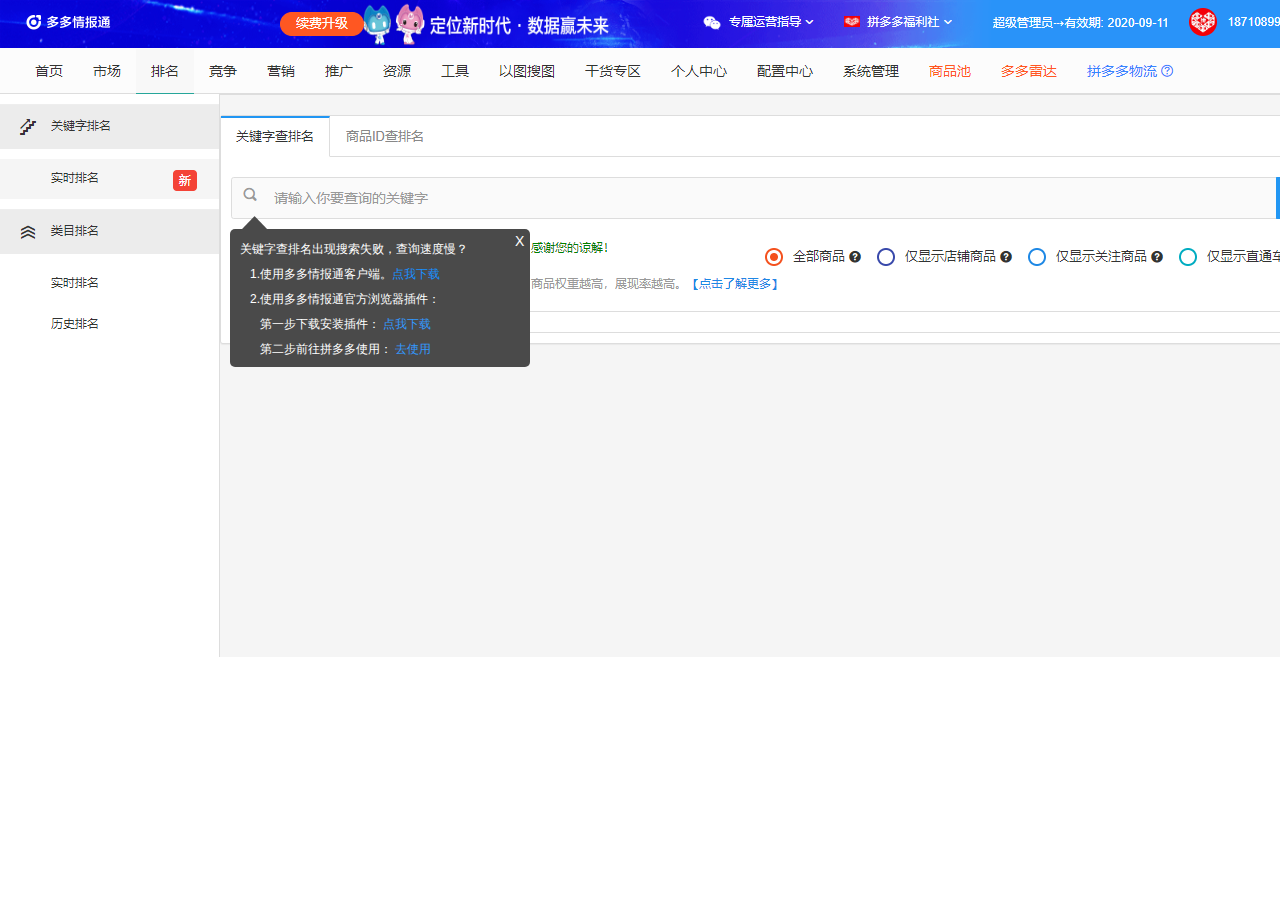
<file: index.html>
﻿<!DOCTYPE html>
<html>
  <head>
    <title>index</title>
    <meta http-equiv="X-UA-Compatible" content="IE=edge"/>
    <meta http-equiv="content-type" content="text/html; charset=utf-8"/>
    <meta name="apple-mobile-web-app-capable" content="yes"/>
    <link href="resources/css/jquery-ui-themes.css" type="text/css" rel="stylesheet"/>
    <link href="resources/css/axure_rp_page.css" type="text/css" rel="stylesheet"/>
    <link href="data/styles.css" type="text/css" rel="stylesheet"/>
    <link href="files/index/styles.css" type="text/css" rel="stylesheet"/>
    <script src="resources/scripts/jquery-1.7.1.min.js"></script>
    <script src="resources/scripts/jquery-ui-1.8.10.custom.min.js"></script>
    <script src="resources/scripts/axure/axQuery.js"></script>
    <script src="resources/scripts/axure/globals.js"></script>
    <script src="resources/scripts/axutils.js"></script>
    <script src="resources/scripts/axure/annotation.js"></script>
    <script src="resources/scripts/axure/axQuery.std.js"></script>
    <script src="resources/scripts/axure/doc.js"></script>
    <script src="data/document.js"></script>
    <script src="resources/scripts/messagecenter.js"></script>
    <script src="resources/scripts/axure/events.js"></script>
    <script src="resources/scripts/axure/recording.js"></script>
    <script src="resources/scripts/axure/action.js"></script>
    <script src="resources/scripts/axure/expr.js"></script>
    <script src="resources/scripts/axure/geometry.js"></script>
    <script src="resources/scripts/axure/flyout.js"></script>
    <script src="resources/scripts/axure/ie.js"></script>
    <script src="resources/scripts/axure/model.js"></script>
    <script src="resources/scripts/axure/repeater.js"></script>
    <script src="resources/scripts/axure/sto.js"></script>
    <script src="resources/scripts/axure/utils.temp.js"></script>
    <script src="resources/scripts/axure/variables.js"></script>
    <script src="resources/scripts/axure/drag.js"></script>
    <script src="resources/scripts/axure/move.js"></script>
    <script src="resources/scripts/axure/visibility.js"></script>
    <script src="resources/scripts/axure/style.js"></script>
    <script src="resources/scripts/axure/adaptive.js"></script>
    <script src="resources/scripts/axure/tree.js"></script>
    <script src="resources/scripts/axure/init.temp.js"></script>
    <script src="files/index/data.js"></script>
    <script src="resources/scripts/axure/legacy.js"></script>
    <script src="resources/scripts/axure/viewer.js"></script>
    <script src="resources/scripts/axure/math.js"></script>
    <script type="text/javascript">
      $axure.utils.getTransparentGifPath = function() { return 'resources/images/transparent.gif'; };
      $axure.utils.getOtherPath = function() { return 'resources/Other.html'; };
      $axure.utils.getReloadPath = function() { return 'resources/reload.html'; };
    </script>
  </head>
  <body>
    <div id="base" class="">

      <!-- Unnamed (图片) -->
      <div id="u0" class="ax_default _图片">
        <img id="u0_img" class="img " src="images/index/u0.png"/>
        <!-- Unnamed () -->
        <div id="u1" class="text" style="display: none; visibility: hidden">
          <p><span></span></p>
        </div>
      </div>

      <!-- Unnamed (矩形) -->
      <div id="u2" class="ax_default box_3">
        <div id="u2_div" class=""></div>
        <!-- Unnamed () -->
        <div id="u3" class="text" style="display: none; visibility: hidden">
          <p><span></span></p>
        </div>
      </div>

      <!-- Unnamed (三角形) -->
      <div id="u4" class="ax_default box_2">
        <img id="u4_img" class="img " src="images/index/u4.png"/>
        <!-- Unnamed () -->
        <div id="u5" class="text" style="display: none; visibility: hidden">
          <p><span></span></p>
        </div>
      </div>

      <!-- Unnamed (矩形) -->
      <div id="u6" class="ax_default label">
        <div id="u6_div" class=""></div>
        <!-- Unnamed () -->
        <div id="u7" class="text" style="visibility: visible;">
          <p><span>关键字查排名出现搜索失败，查询速度慢？</span></p>
        </div>
      </div>

      <!-- Unnamed (矩形) -->
      <div id="u8" class="ax_default label">
        <div id="u8_div" class=""></div>
        <!-- Unnamed () -->
        <div id="u9" class="text" style="visibility: visible;">
          <p><span style="color:#FFFFFF;">1.使用多多情报通客户端。</span><span style="color:#1890FF;">点我下载</span></p>
        </div>
      </div>

      <!-- Unnamed (矩形) -->
      <div id="u10" class="ax_default label">
        <div id="u10_div" class=""></div>
        <!-- Unnamed () -->
        <div id="u11" class="text" style="visibility: visible;">
          <p><span>2.使用多多情报通官方浏览器插件：</span></p>
        </div>
      </div>

      <!-- Unnamed (矩形) -->
      <div id="u12" class="ax_default label">
        <div id="u12_div" class=""></div>
        <!-- Unnamed () -->
        <div id="u13" class="text" style="visibility: visible;">
          <p><span>X</span></p>
        </div>
      </div>

      <!-- Unnamed (热区) -->
      <div id="u14" class="ax_default">
      </div>

      <!-- Unnamed (矩形) -->
      <div id="u15" class="ax_default label">
        <div id="u15_div" class=""></div>
        <!-- Unnamed () -->
        <div id="u16" class="text" style="visibility: visible;">
          <p><span style="color:#FFFFFF;">第一步下载安装插件： </span><span style="color:#3399FF;">点我下载</span></p>
        </div>
      </div>

      <!-- Unnamed (矩形) -->
      <div id="u17" class="ax_default label">
        <div id="u17_div" class=""></div>
        <!-- Unnamed () -->
        <div id="u18" class="text" style="visibility: visible;">
          <p><span style="color:#FFFFFF;">第二步前往拼多多使用： </span><span style="color:#3399FF;">去使用</span></p>
        </div>
      </div>

      <!-- 客户端与插件 (动态面板) -->
      <div id="u19" class="ax_default ax_default_hidden" data-label="客户端与插件" style="display: none; visibility: hidden">
        <div id="u19_state0" class="panel_state" data-label="State1">
          <div id="u19_state0_content" class="panel_state_content">

            <!-- Unnamed (矩形) -->
            <div id="u20" class="ax_default shape">
              <div id="u20_div" class=""></div>
              <!-- Unnamed () -->
              <div id="u21" class="text" style="display: none; visibility: hidden">
                <p><span></span></p>
              </div>
            </div>

            <!-- Unnamed (矩形) -->
            <div id="u22" class="ax_default shape">
              <div id="u22_div" class=""></div>
              <!-- Unnamed () -->
              <div id="u23" class="text" style="display: none; visibility: hidden">
                <p><span></span></p>
              </div>
            </div>

            <!-- Unnamed (组合) -->
            <div id="u24" class="ax_default">

              <!-- Unnamed (矩形) -->
              <div id="u25" class="ax_default shape">
                <div id="u25_div" class=""></div>
                <!-- Unnamed () -->
                <div id="u26" class="text" style="visibility: visible;">
                  <p style="font-size:16px;"><span style="font-family:'Microsoft Tai Le Bold', 'Microsoft Tai Le Regular', 'Microsoft Tai Le';font-weight:700;color:#3399FF;">客户端下载</span><span style="font-family:'Microsoft Tai Le Bold', 'Microsoft Tai Le Regular', 'Microsoft Tai Le';font-weight:700;color:rgba(0, 0, 0, 0.647058823529412);">&nbsp; &nbsp; &nbsp; &nbsp;&nbsp; </span><span style="font-family:'Microsoft Tai Le';font-weight:400;font-size:14px;color:rgba(0, 0, 0, 0.647058823529412);">浏览器插件下载 </span><span style="font-family:'Microsoft Tai Le Bold', 'Microsoft Tai Le Regular', 'Microsoft Tai Le';font-weight:700;font-size:14px;color:rgba(0, 0, 0, 0.647058823529412);"> </span></p>
                </div>
              </div>

              <!-- Unnamed (组合) -->
              <div id="u27" class="ax_default">

                <!-- Unnamed (图片) -->
                <div id="u28" class="ax_default image">
                  <img id="u28_img" class="img " src="images/index/u28.png"/>
                  <!-- Unnamed () -->
                  <div id="u29" class="text" style="display: none; visibility: hidden">
                    <p><span></span></p>
                  </div>
                </div>
              </div>

              <!-- Unnamed (热区) -->
              <div id="u30" class="ax_default">
              </div>
            </div>

            <!-- Unnamed (图片) -->
            <div id="u31" class="ax_default _图片">
              <img id="u31_img" class="img " src="images/index/u31.png"/>
              <!-- Unnamed () -->
              <div id="u32" class="text" style="display: none; visibility: hidden">
                <p><span></span></p>
              </div>
            </div>

            <!-- Unnamed (热区) -->
            <div id="u33" class="ax_default">
            </div>
          </div>
        </div>
        <div id="u19_state1" class="panel_state" data-label="State2" style="display: none; visibility: hidden;">
          <div id="u19_state1_content" class="panel_state_content">

            <!-- Unnamed (矩形) -->
            <div id="u34" class="ax_default shape">
              <div id="u34_div" class=""></div>
              <!-- Unnamed () -->
              <div id="u35" class="text" style="display: none; visibility: hidden">
                <p><span></span></p>
              </div>
            </div>

            <!-- Unnamed (矩形) -->
            <div id="u36" class="ax_default shape">
              <div id="u36_div" class=""></div>
              <!-- Unnamed () -->
              <div id="u37" class="text" style="display: none; visibility: hidden">
                <p><span></span></p>
              </div>
            </div>

            <!-- Unnamed (组合) -->
            <div id="u38" class="ax_default">

              <!-- Unnamed (矩形) -->
              <div id="u39" class="ax_default shape">
                <div id="u39_div" class=""></div>
                <!-- Unnamed () -->
                <div id="u40" class="text" style="visibility: visible;">
                  <p style="font-size:16px;"><span style="font-size:14px;color:rgba(0, 0, 0, 0.647058823529412);">客户端下载&nbsp; &nbsp; &nbsp;&nbsp; </span><span style="color:#3399FF;">浏览器插件下载</span></p>
                </div>
              </div>

              <!-- Unnamed (组合) -->
              <div id="u41" class="ax_default">

                <!-- Unnamed (图片) -->
                <div id="u42" class="ax_default image">
                  <img id="u42_img" class="img " src="images/index/u28.png"/>
                  <!-- Unnamed () -->
                  <div id="u43" class="text" style="display: none; visibility: hidden">
                    <p><span></span></p>
                  </div>
                </div>
              </div>
            </div>

            <!-- Unnamed (热区) -->
            <div id="u44" class="ax_default">
            </div>

            <!-- Unnamed (矩形) -->
            <div id="u45" class="ax_default label">
              <div id="u45_div" class=""></div>
              <!-- Unnamed () -->
              <div id="u46" class="text" style="visibility: visible;">
                <p><span>国内浏览器插件下载</span></p>
              </div>
            </div>

            <!-- Unnamed (矩形) -->
            <div id="u47" class="ax_default label">
              <div id="u47_div" class=""></div>
              <!-- Unnamed () -->
              <div id="u48" class="text" style="visibility: visible;">
                <p><span>谷歌浏览器插件下载</span></p>
              </div>
            </div>

            <!-- Unnamed (矩形) -->
            <div id="u49" class="ax_default label">
              <div id="u49_div" class=""></div>
              <!-- Unnamed () -->
              <div id="u50" class="text" style="visibility: visible;">
                <p><span>浏览器插件安装指南</span></p>
              </div>
            </div>

            <!-- Unnamed (热区) -->
            <div id="u51" class="ax_default">
            </div>

            <!-- Unnamed (矩形) -->
            <div id="u52" class="ax_default label">
              <div id="u52_div" class=""></div>
              <!-- Unnamed () -->
              <div id="u53" class="text" style="visibility: visible;">
                <p><span>浏览器插件使用指南</span></p>
              </div>
            </div>

            <!-- Unnamed (垂直线) -->
            <div id="u54" class="ax_default line">
              <img id="u54_img" class="img " src="images/index/u54.png"/>
              <!-- Unnamed () -->
              <div id="u55" class="text" style="display: none; visibility: hidden">
                <p><span></span></p>
              </div>
            </div>

            <!-- Unnamed (图片) -->
            <div id="u56" class="ax_default _图片">
              <img id="u56_img" class="img " src="images/index/u56.png"/>
              <!-- Unnamed () -->
              <div id="u57" class="text" style="display: none; visibility: hidden">
                <p><span></span></p>
              </div>
            </div>

            <!-- Unnamed (图片) -->
            <div id="u58" class="ax_default _图片">
              <img id="u58_img" class="img " src="images/index/u58.png"/>
              <!-- Unnamed () -->
              <div id="u59" class="text" style="display: none; visibility: hidden">
                <p><span></span></p>
              </div>
            </div>

            <!-- Unnamed (矩形) -->
            <div id="u60" class="ax_default label">
              <div id="u60_div" class=""></div>
              <!-- Unnamed () -->
              <div id="u61" class="text" style="visibility: visible;">
                <p><span>（适用360浏览器、搜狗浏览器、QQ浏览器等）</span></p>
              </div>
            </div>
          </div>
        </div>
      </div>

      <!-- Unnamed (热区) -->
      <div id="u62" class="ax_default">
      </div>

      <!-- Unnamed (热区) -->
      <div id="u63" class="ax_default">
      </div>

      <!-- 下载提示 (组合) -->
      <div id="u64" class="ax_default ax_default_hidden" data-label="下载提示" style="display: none; visibility: hidden">

        <!-- Unnamed (三角形) -->
        <div id="u65" class="ax_default box_2">
          <img id="u65_img" class="img " src="images/index/u65.png"/>
          <!-- Unnamed () -->
          <div id="u66" class="text" style="display: none; visibility: hidden">
            <p><span></span></p>
          </div>
        </div>

        <!-- Unnamed (矩形) -->
        <div id="u67" class="ax_default box_1">
          <div id="u67_div" class=""></div>
          <!-- Unnamed () -->
          <div id="u68" class="text" style="visibility: visible;">
            <p><span>客户端/浏览器插件下载</span></p>
          </div>
        </div>
      </div>

      <!-- Unnamed (图片) -->
      <div id="u69" class="ax_default _图片">
        <img id="u69_img" class="img " src="images/index/u69.png"/>
        <!-- Unnamed () -->
        <div id="u70" class="text" style="display: none; visibility: hidden">
          <p><span></span></p>
        </div>
      </div>

      <!-- Unnamed (热区) -->
      <div id="u71" class="ax_default">
      </div>
    </div>
  </body>
</html>
</file>
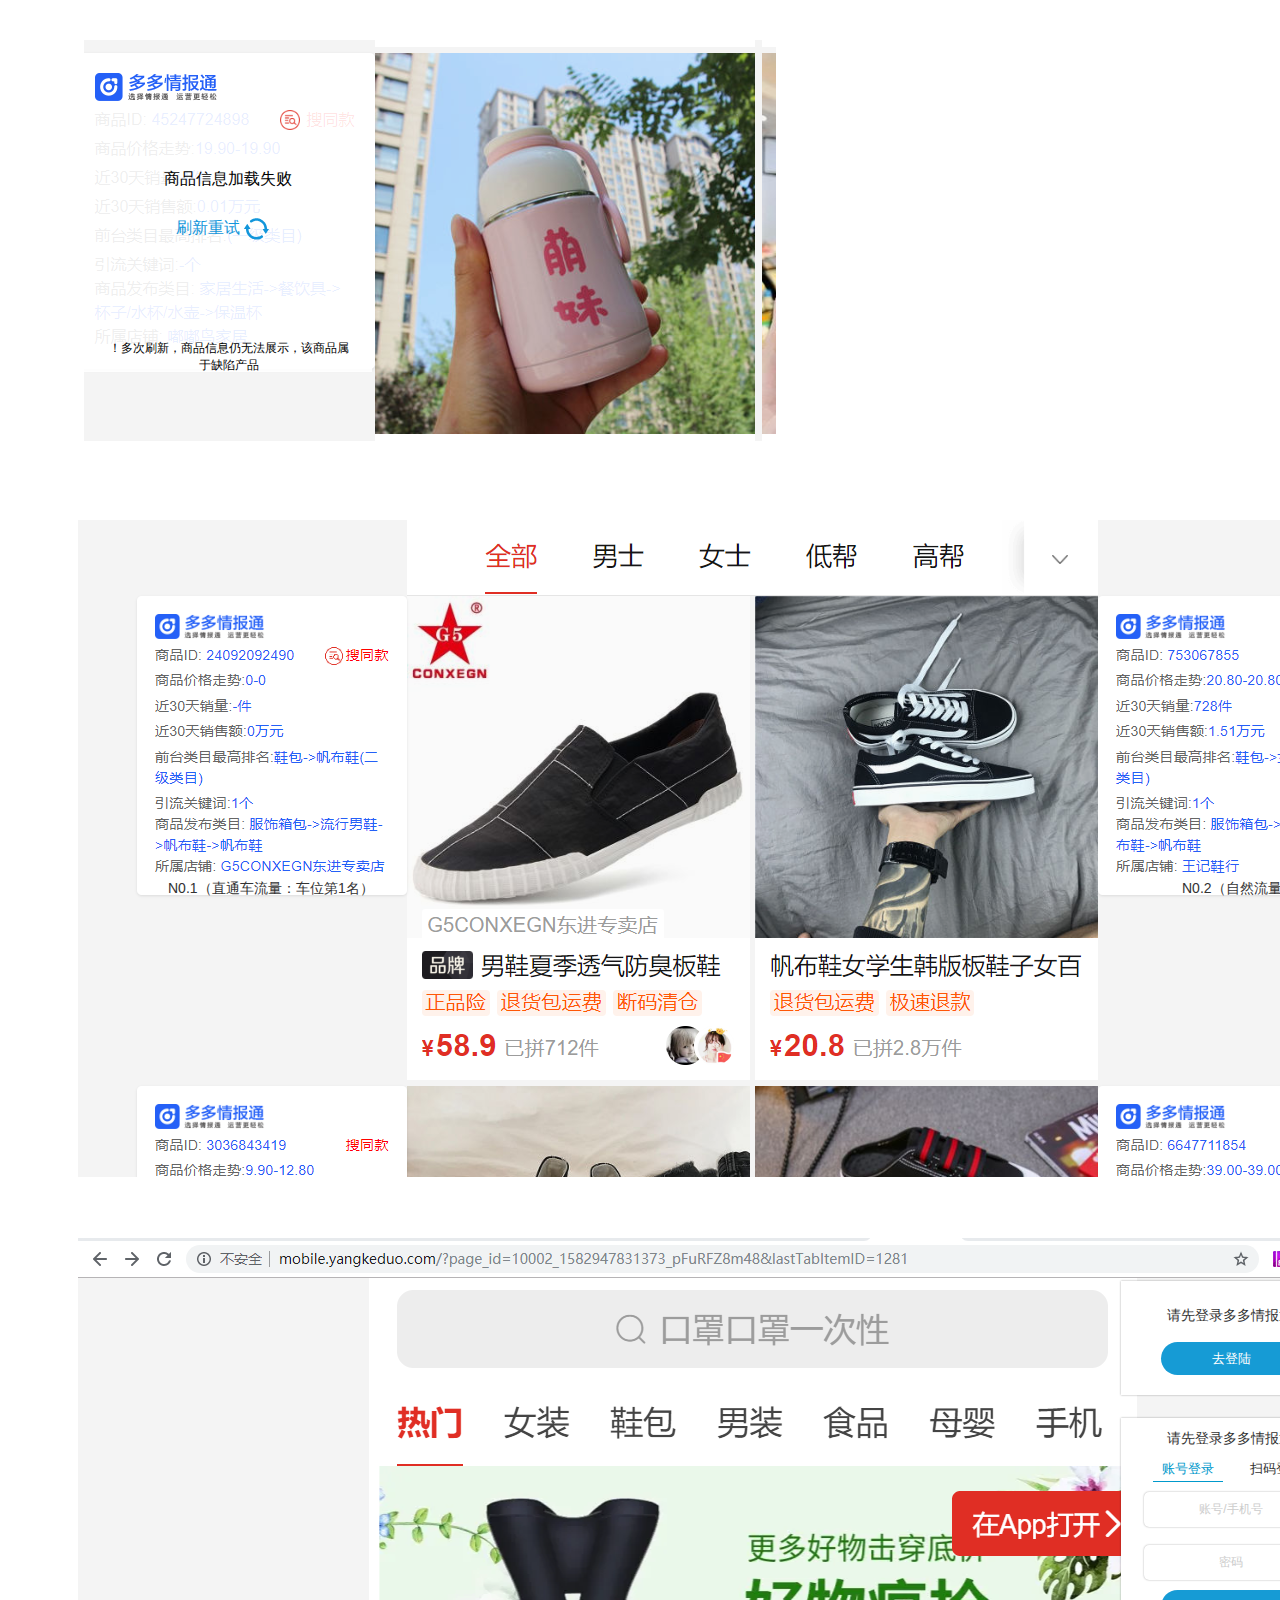
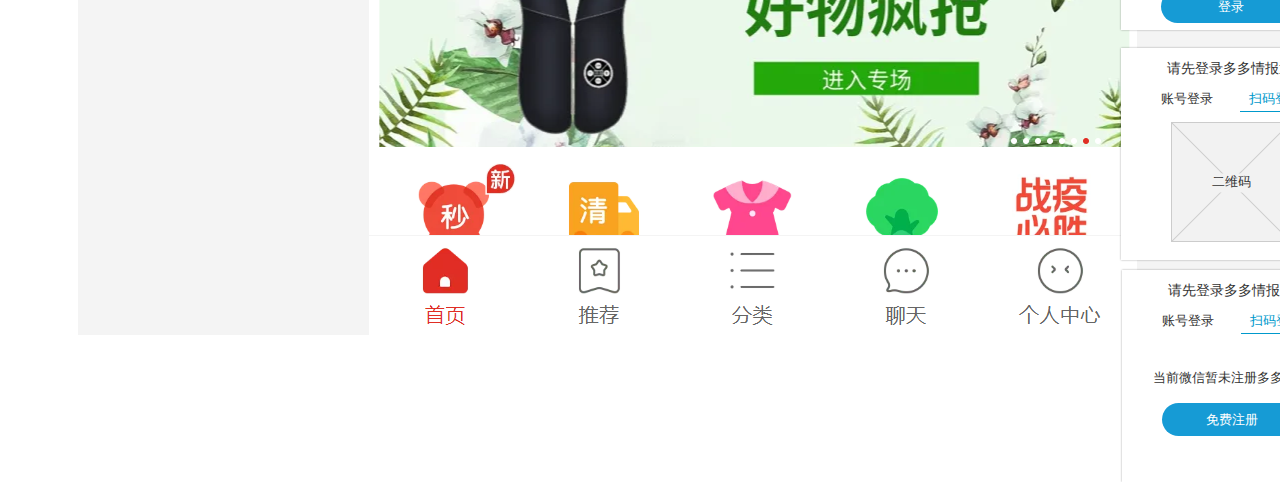
<file: page1.html>
﻿<!DOCTYPE html>
<html>
  <head>
    <title>page1</title>
    <meta http-equiv="X-UA-Compatible" content="IE=edge"/>
    <meta http-equiv="content-type" content="text/html; charset=utf-8"/>
    <meta name="apple-mobile-web-app-capable" content="yes"/>
    <link href="resources/css/jquery-ui-themes.css" type="text/css" rel="stylesheet"/>
    <link href="resources/css/axure_rp_page.css" type="text/css" rel="stylesheet"/>
    <link href="data/styles.css" type="text/css" rel="stylesheet"/>
    <link href="files/page1/styles.css" type="text/css" rel="stylesheet"/>
    <script src="resources/scripts/jquery-1.7.1.min.js"></script>
    <script src="resources/scripts/jquery-ui-1.8.10.custom.min.js"></script>
    <script src="resources/scripts/axure/axQuery.js"></script>
    <script src="resources/scripts/axure/globals.js"></script>
    <script src="resources/scripts/axutils.js"></script>
    <script src="resources/scripts/axure/annotation.js"></script>
    <script src="resources/scripts/axure/axQuery.std.js"></script>
    <script src="resources/scripts/axure/doc.js"></script>
    <script src="data/document.js"></script>
    <script src="resources/scripts/messagecenter.js"></script>
    <script src="resources/scripts/axure/events.js"></script>
    <script src="resources/scripts/axure/recording.js"></script>
    <script src="resources/scripts/axure/action.js"></script>
    <script src="resources/scripts/axure/expr.js"></script>
    <script src="resources/scripts/axure/geometry.js"></script>
    <script src="resources/scripts/axure/flyout.js"></script>
    <script src="resources/scripts/axure/ie.js"></script>
    <script src="resources/scripts/axure/model.js"></script>
    <script src="resources/scripts/axure/repeater.js"></script>
    <script src="resources/scripts/axure/sto.js"></script>
    <script src="resources/scripts/axure/utils.temp.js"></script>
    <script src="resources/scripts/axure/variables.js"></script>
    <script src="resources/scripts/axure/drag.js"></script>
    <script src="resources/scripts/axure/move.js"></script>
    <script src="resources/scripts/axure/visibility.js"></script>
    <script src="resources/scripts/axure/style.js"></script>
    <script src="resources/scripts/axure/adaptive.js"></script>
    <script src="resources/scripts/axure/tree.js"></script>
    <script src="resources/scripts/axure/init.temp.js"></script>
    <script src="files/page1/data.js"></script>
    <script src="resources/scripts/axure/legacy.js"></script>
    <script src="resources/scripts/axure/viewer.js"></script>
    <script src="resources/scripts/axure/math.js"></script>
    <script type="text/javascript">
      $axure.utils.getTransparentGifPath = function() { return 'resources/images/transparent.gif'; };
      $axure.utils.getOtherPath = function() { return 'resources/Other.html'; };
      $axure.utils.getReloadPath = function() { return 'resources/reload.html'; };
    </script>
  </head>
  <body>
    <div id="base" class="">

      <!-- Unnamed (矩形) -->
      <div id="u72" class="ax_default box_2">
        <div id="u72_div" class=""></div>
        <!-- Unnamed () -->
        <div id="u73" class="text" style="display: none; visibility: hidden">
          <p><span></span></p>
        </div>
      </div>

      <!-- Unnamed (矩形) -->
      <div id="u74" class="ax_default label">
        <div id="u74_div" class=""></div>
        <!-- Unnamed () -->
        <div id="u75" class="text" style="visibility: visible;">
          <p><span>商品加载失败</span></p>
        </div>
      </div>

      <!-- Unnamed (图片) -->
      <div id="u76" class="ax_default _图片">
        <img id="u76_img" class="img " src="images/page1/u76.png"/>
        <!-- Unnamed () -->
        <div id="u77" class="text" style="display: none; visibility: hidden">
          <p><span></span></p>
        </div>
      </div>

      <!-- Unnamed (矩形) -->
      <div id="u78" class="ax_default box_2">
        <div id="u78_div" class=""></div>
        <!-- Unnamed () -->
        <div id="u79" class="text" style="display: none; visibility: hidden">
          <p><span></span></p>
        </div>
      </div>

      <!-- Unnamed (矩形) -->
      <div id="u80" class="ax_default label">
        <div id="u80_div" class=""></div>
        <!-- Unnamed () -->
        <div id="u81" class="text" style="visibility: visible;">
          <p><span>商品信息加载失败</span></p>
        </div>
      </div>

      <!-- Unnamed (矩形) -->
      <div id="u82" class="ax_default label">
        <div id="u82_div" class=""></div>
        <!-- Unnamed () -->
        <div id="u83" class="text" style="visibility: visible;">
          <p><span>刷新重试</span></p>
        </div>
      </div>

      <!-- Unnamed (图片) -->
      <div id="u84" class="ax_default _图片">
        <img id="u84_img" class="img " src="images/page1/u84.svg"/>
        <!-- Unnamed () -->
        <div id="u85" class="text" style="display: none; visibility: hidden">
          <p><span></span></p>
        </div>
      </div>

      <!-- Unnamed (图片) -->
      <div id="u86" class="ax_default _图片">
        <img id="u86_img" class="img " src="images/page1/u86.png"/>
        <!-- Unnamed () -->
        <div id="u87" class="text" style="display: none; visibility: hidden">
          <p><span></span></p>
        </div>
      </div>

      <!-- Unnamed (矩形) -->
      <div id="u88" class="ax_default label">
        <div id="u88_div" class=""></div>
        <!-- Unnamed () -->
        <div id="u89" class="text" style="visibility: visible;">
          <p><span>！多次刷新，商品信息仍无法展示，该商品属于缺陷产品</span></p>
        </div>
      </div>

      <!-- Unnamed (图片) -->
      <div id="u90" class="ax_default _图片">
        <img id="u90_img" class="img " src="images/page1/u90.png"/>
        <!-- Unnamed () -->
        <div id="u91" class="text" style="display: none; visibility: hidden">
          <p><span></span></p>
        </div>
      </div>

      <!-- Unnamed (图片) -->
      <div id="u92" class="ax_default _图片">
        <img id="u92_img" class="img " src="images/page1/u92.png"/>
        <!-- Unnamed () -->
        <div id="u93" class="text" style="display: none; visibility: hidden">
          <p><span></span></p>
        </div>
      </div>

      <!-- Unnamed (矩形) -->
      <div id="u94" class="ax_default label">
        <div id="u94_div" class=""></div>
        <!-- Unnamed () -->
        <div id="u95" class="text" style="visibility: visible;">
          <p><span>N0.1</span></p>
        </div>
      </div>

      <!-- Unnamed (矩形) -->
      <div id="u96" class="ax_default label">
        <div id="u96_div" class=""></div>
        <!-- Unnamed () -->
        <div id="u97" class="text" style="visibility: visible;">
          <p><span>（直通车流量：车位第1名）</span></p>
        </div>
      </div>

      <!-- Unnamed (矩形) -->
      <div id="u98" class="ax_default label">
        <div id="u98_div" class=""></div>
        <!-- Unnamed () -->
        <div id="u99" class="text" style="visibility: visible;">
          <p><span>N0.2</span></p>
        </div>
      </div>

      <!-- Unnamed (矩形) -->
      <div id="u100" class="ax_default label">
        <div id="u100_div" class=""></div>
        <!-- Unnamed () -->
        <div id="u101" class="text" style="visibility: visible;">
          <p><span>（自然流量）</span></p>
        </div>
      </div>

      <!-- Unnamed (图片) -->
      <div id="u102" class="ax_default _图片">
        <img id="u102_img" class="img " src="images/page1/u102.png"/>
        <!-- Unnamed () -->
        <div id="u103" class="text" style="display: none; visibility: hidden">
          <p><span></span></p>
        </div>
      </div>

      <!-- Unnamed (矩形) -->
      <div id="u104" class="ax_default box_2">
        <div id="u104_div" class=""></div>
        <!-- Unnamed () -->
        <div id="u105" class="text" style="display: none; visibility: hidden">
          <p><span></span></p>
        </div>
      </div>

      <!-- Unnamed (矩形) -->
      <div id="u106" class="ax_default label">
        <div id="u106_div" class=""></div>
        <!-- Unnamed () -->
        <div id="u107" class="text" style="visibility: visible;">
          <p><span>请先登录多多情报通</span></p>
        </div>
      </div>

      <!-- Unnamed (矩形) -->
      <div id="u108" class="ax_default primary_button">
        <div id="u108_div" class=""></div>
        <!-- Unnamed () -->
        <div id="u109" class="text" style="visibility: visible;">
          <p><span>去登陆</span></p>
        </div>
      </div>

      <!-- Unnamed (矩形) -->
      <div id="u110" class="ax_default box_2">
        <div id="u110_div" class=""></div>
        <!-- Unnamed () -->
        <div id="u111" class="text" style="display: none; visibility: hidden">
          <p><span></span></p>
        </div>
      </div>

      <!-- Unnamed (矩形) -->
      <div id="u112" class="ax_default label">
        <div id="u112_div" class=""></div>
        <!-- Unnamed () -->
        <div id="u113" class="text" style="visibility: visible;">
          <p><span>请先登录多多情报通</span></p>
        </div>
      </div>

      <!-- Unnamed (矩形) -->
      <div id="u114" class="ax_default box_1">
        <div id="u114_div" class=""></div>
        <!-- Unnamed () -->
        <div id="u115" class="text" style="visibility: visible;">
          <p><span>账号登录</span></p>
        </div>
      </div>

      <!-- Unnamed (矩形) -->
      <div id="u116" class="ax_default box_1">
        <div id="u116_div" class=""></div>
        <!-- Unnamed () -->
        <div id="u117" class="text" style="visibility: visible;">
          <p><span>扫码登录</span></p>
        </div>
      </div>

      <!-- Unnamed (矩形) -->
      <div id="u118" class="ax_default box_1">
        <div id="u118_div" class=""></div>
        <!-- Unnamed () -->
        <div id="u119" class="text" style="visibility: visible;">
          <p><span>账号/手机号</span></p>
        </div>
      </div>

      <!-- Unnamed (矩形) -->
      <div id="u120" class="ax_default box_1">
        <div id="u120_div" class=""></div>
        <!-- Unnamed () -->
        <div id="u121" class="text" style="visibility: visible;">
          <p><span>密码</span></p>
        </div>
      </div>

      <!-- Unnamed (矩形) -->
      <div id="u122" class="ax_default primary_button">
        <div id="u122_div" class=""></div>
        <!-- Unnamed () -->
        <div id="u123" class="text" style="visibility: visible;">
          <p><span>登录</span></p>
        </div>
      </div>

      <!-- Unnamed (矩形) -->
      <div id="u124" class="ax_default box_2">
        <div id="u124_div" class=""></div>
        <!-- Unnamed () -->
        <div id="u125" class="text" style="display: none; visibility: hidden">
          <p><span></span></p>
        </div>
      </div>

      <!-- Unnamed (矩形) -->
      <div id="u126" class="ax_default label">
        <div id="u126_div" class=""></div>
        <!-- Unnamed () -->
        <div id="u127" class="text" style="visibility: visible;">
          <p><span>请先登录多多情报通</span></p>
        </div>
      </div>

      <!-- Unnamed (矩形) -->
      <div id="u128" class="ax_default box_1">
        <div id="u128_div" class=""></div>
        <!-- Unnamed () -->
        <div id="u129" class="text" style="visibility: visible;">
          <p><span>账号登录</span></p>
        </div>
      </div>

      <!-- Unnamed (矩形) -->
      <div id="u130" class="ax_default box_1">
        <div id="u130_div" class=""></div>
        <!-- Unnamed () -->
        <div id="u131" class="text" style="visibility: visible;">
          <p><span>扫码登录</span></p>
        </div>
      </div>

      <!-- Unnamed (占位符) -->
      <div id="u132" class="ax_default placeholder">
        <img id="u132_img" class="img " src="images/page1/u132.png"/>
        <!-- Unnamed () -->
        <div id="u133" class="text" style="visibility: visible;">
          <p><span>二维码</span></p>
        </div>
      </div>

      <!-- Unnamed (矩形) -->
      <div id="u134" class="ax_default box_2">
        <div id="u134_div" class=""></div>
        <!-- Unnamed () -->
        <div id="u135" class="text" style="display: none; visibility: hidden">
          <p><span></span></p>
        </div>
      </div>

      <!-- Unnamed (矩形) -->
      <div id="u136" class="ax_default label">
        <div id="u136_div" class=""></div>
        <!-- Unnamed () -->
        <div id="u137" class="text" style="visibility: visible;">
          <p><span>请先登录多多情报通</span></p>
        </div>
      </div>

      <!-- Unnamed (矩形) -->
      <div id="u138" class="ax_default box_1">
        <div id="u138_div" class=""></div>
        <!-- Unnamed () -->
        <div id="u139" class="text" style="visibility: visible;">
          <p><span>账号登录</span></p>
        </div>
      </div>

      <!-- Unnamed (矩形) -->
      <div id="u140" class="ax_default box_1">
        <div id="u140_div" class=""></div>
        <!-- Unnamed () -->
        <div id="u141" class="text" style="visibility: visible;">
          <p><span>扫码登录</span></p>
        </div>
      </div>

      <!-- Unnamed (矩形) -->
      <div id="u142" class="ax_default box_1">
        <div id="u142_div" class=""></div>
        <!-- Unnamed () -->
        <div id="u143" class="text" style="visibility: visible;">
          <p><span>当前微信暂未注册多多情报通</span></p><p><span><br></span></p><p><span><br></span></p>
        </div>
      </div>

      <!-- Unnamed (矩形) -->
      <div id="u144" class="ax_default primary_button">
        <div id="u144_div" class=""></div>
        <!-- Unnamed () -->
        <div id="u145" class="text" style="visibility: visible;">
          <p><span>免费注册</span></p>
        </div>
      </div>
    </div>
  </body>
</html>
</file>
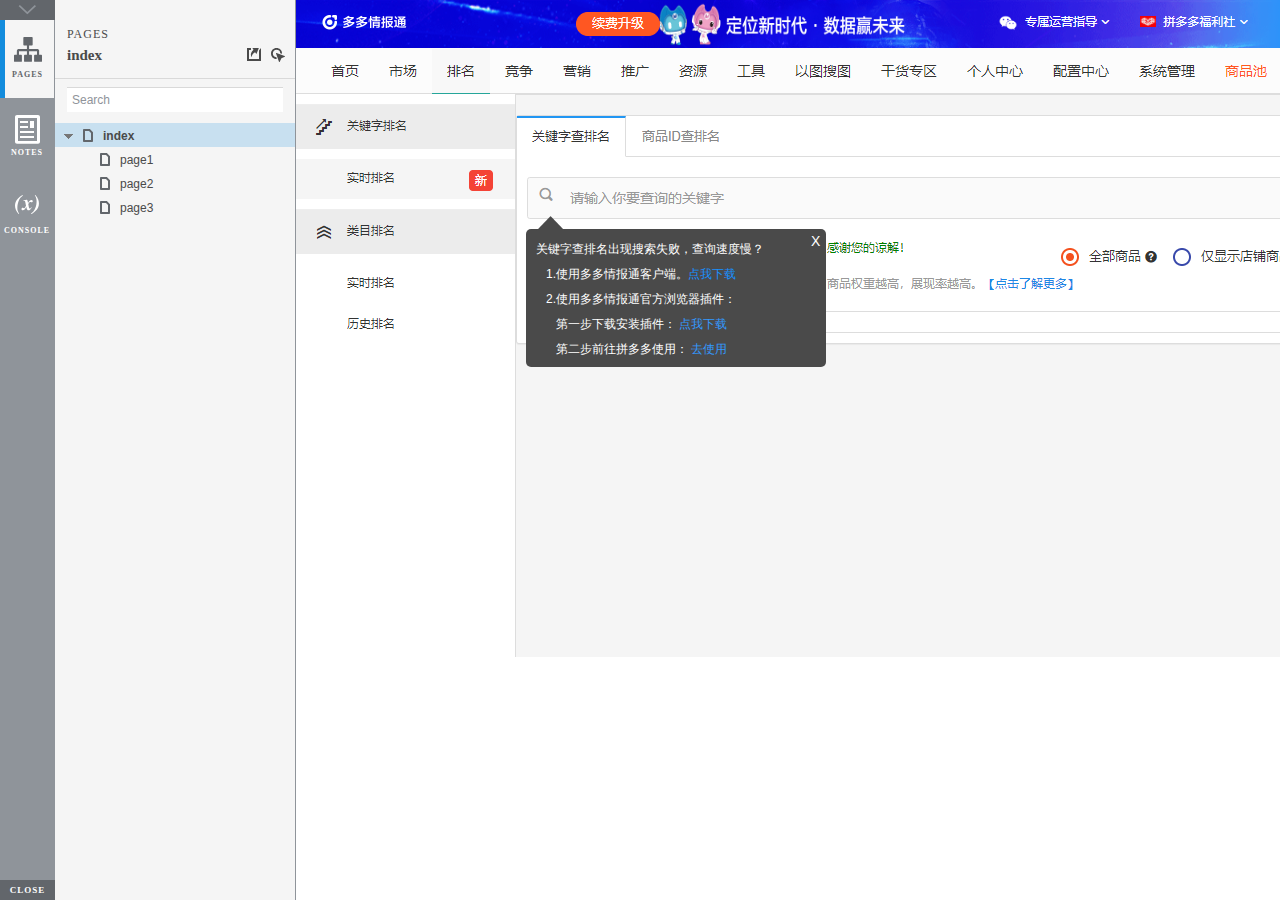
<file: start.html>
﻿<!DOCTYPE html>
<html xmlns="http://www.w3.org/1999/xhtml" xml:lang="en" lang="en">
<head>
    <title>Untitled Document</title>
    <meta http-equiv="X-UA-Compatible" content="IE=edge"/>
    <meta http-equiv="content-type" content="text/html; charset=utf-8" />
    <meta name="viewport" content="width=device-width, initial-scale=1.0" />
    <meta name="apple-mobile-web-app-capable" content="yes" />
    <link type="text/css" href="resources/css/reset.css" rel="Stylesheet" />
    <link type="text/css" href="resources/css/default.css" rel="Stylesheet" />
    <!--<link href='https://fonts.googleapis.com/css?family=Nunito:300' rel='stylesheet' type='text/css'>-->

    <script type="text/javascript">
        if (location.href.toString().indexOf('file://localhost/') == 0) {
            location.href = location.href.toString().replace('file://localhost/', 'file:///');
        }
    </script>

    <script type="text/javascript" src="resources/scripts/jquery-1.7.1.min.js"></script>
    <script type="text/javascript" src="resources/scripts/player/splitter.js"></script>
    <script type="text/javascript" src="resources/scripts/axutils.js"></script>
    <script type="text/javascript" src="resources/scripts/player/axplayer.js"></script>
    <script type="text/javascript" src="resources/scripts/messagecenter.js"></script>
    <script type="text/javascript" src="data/document.js"></script>
    <style type="text/css">

#outerContainer {
	width:1000px;
	height:1500px;
}

.vsplitbar {
    width: 3px;
    /*background: #B9B9B9;*/
    border-right: 1px solid #8f949a;
}

.vsplitbar:hover, .vsplitbar.active {
    background: #8f949a;
}

#rightPanel {
    background-color: White;
}

/*#leftPanel {
    min-width: 120px;
}*/

.splitterMask {
   position:absolute;
   top: 0;
   left: 0;
   width: 100%;
   height: 100%;
   overflow: hidden;
   background-image: url(resources/images/transparent.gif);
   z-index: 20000;
}

    </style>
    <script type="text/javascript" language="JavaScript"><!--
        var SITEMAP_COLLAPSE_VAR_NAME = 'c';
        var PLUGIN_VAR_NAME = 'g';
        var FOOTNOTES_VAR_NAME = 'fn';
        var ADAPTIVE_VIEW_VAR_NAME = 'view';
        var lastLeftPanelWidth = 295;
        var toolBarOnly = true;

        // isolate scope
        (function() {
            setUpController();
            
            var configuration = $axure.document.configuration;
            var _settings = {};
            _settings.projectId = configuration.prototypeId;
            _settings.isAxshare = configuration.isAxshare;
            _settings.loadFeedbackPlugin = configuration.loadFeedbackPlugin;
            var cHash = getHashStringVar(SITEMAP_COLLAPSE_VAR_NAME);
            _settings.startCollapsed = cHash == "1";
            if(cHash == "2") closePlayer();
            var gHash = getHashStringVar(PLUGIN_VAR_NAME);
            if(gHash == "") gHash = 1;
            _settings.startPluginGid = gHash;

            $axure.player.settings = _settings;

            $(window).bind('load', function() {
                if(CHROME_5_LOCAL && !$('body').attr('pluginDetected')) {
                    window.location = 'resources/chrome/chrome.html';
                }
            });

            $(document).ready(function() {
                $axure.page.bind('load.start', mainFrame_onload);
                $axure.messageCenter.addMessageListener(messageCenter_message);

                $(document).on('pluginShown', function (event, data) {
                    setVarInCurrentUrlHash('g', data ? data : '');
                });

                $(document).on('pluginCreated', function(event, data) {
                    if($axure.player.settings.startPluginGid == data) {
                        $axure.player.showPlugin(data);
                    }
                });

                if($axure.player.settings.loadFeedbackPlugin) {
                    if($axure.player.settings.isAxshare) {
                        $axure.utils.loadJS('/Scripts/plugins/feedback/feedback8.js');
                    } else {
                        $axure.utils.loadJS('http://share.axure.com/Scripts/plugins/feedback/feedback8.js');
                    }
                }

                if(navigator.userAgent.indexOf("MSIE") >= 0) $('#outerContainer').width('100%');
                initialize();
                if($axure.player.settings.startCollapsed) $('#outerContainer').splitter({ sizeLeft: 0 });
                else $('#outerContainer').splitter({ sizeLeft: lastLeftPanelWidth });
                $('#leftPanel').width(lastLeftPanelWidth);
                
                $(window).resize(function() { resizeContent(); });

                $('#maximizePanelContainer').hide();

                initializeLogo();

                $(window).resize();
                resizeContent();
                
                $axure.player.collapseToBar();

                if($axure.player.settings.startCollapsed) {
                    collapse();
                    $('#leftPanel').width(0);
                }

                if(MOBILE_DEVICE) {
                    $('#interfaceControlFrameMinimizeContainer').height('45px');
                    $('#interfaceControlFrameMinimizeContainer a').height('45px');
                    $('#interfaceControlFrameHeaderContainer').css('margin-top','45px');
                    $('#interfaceControlFrameCloseContainer a').css('padding','10px 0px');
                    $('#maximizePanelContainer').height('45px');//.css('top','inherit').css('bottom','0px');

                    $('body').removeClass('hashover');

                    if(IOS) {
                        $('#rightPanel').css('overflow', 'auto').css('-webkit-overflow-scrolling', 'touch').css('-ms-overflow-x', 'hidden');

                        window.addEventListener("orientationchange", function() {
                            var viewport = document.querySelector("meta[name=viewport]");
                            //so iOS doesn't zoom when switching back to portrait
                            viewport.setAttribute('content', 'width=device-width, initial-scale=1.0, maximum-scale=1.0');
                            viewport.setAttribute('content', 'width=device-width, initial-scale=1.0');
                            resizeContent();
                        }, false);

                        $axure.page.bind('load.start', function() {
                            resizeContent();
                        });
                    }
                }

            });

            function initialize() {
                var legacyQString = getQueryString("Page");
                if (legacyQString.length > 0) {
                    location.href = location.href.substring(0, location.href.indexOf("?")) + "#p=" + legacyQString;
                    return;
                }

                var mainFrame = document.getElementById("mainFrame");
                mainFrame.contentWindow.location.href = getInitialUrl();
            }

            function initializeLogo() {
                if($axure.document.configuration.logoImagePath) {
                    var image = new Image();
                    image.onload = function() {
                        $('#logoImage').css('max-width', this.width + 'px');
                        $axure.player.resizeContent();
                    };
                    image.src = $axure.document.configuration.logoImagePath;
                
                    $('#interfaceControlFrameLogoImageContainer').html('<img id="logoImage" src="" />');
                    $('#logoImage').attr('src', $axure.document.configuration.logoImagePath).load(function() { resizeContent(); });
                } else $('#interfaceControlFrameLogoImageContainer').hide();

                if ($axure.document.configuration.logoImageCaption) {
                    $('#interfaceControlFrameLogoCaptionContainer').html($axure.document.configuration.logoImageCaption);
                } else $('#interfaceControlFrameLogoCaptionContainer').hide();

                if(!$('#interfaceControlFrameLogoImageContainer').is(':visible') && !$('#interfaceControlFrameLogoCaptionContainer').is(':visible')) {
                    $('#interfaceControlFrameLogoContainer').hide();
                }
            }

            var resizeContent = $axure.player.resizeContent = function() {
                var newHeight = $(window).height();
                var newWidth = $(window).width();

                var controlContainerHeight = newHeight;// - 30;
                if($('#interfaceControlFrameLogoContainer').is(':visible')) controlContainerHeight -= $('#interfaceControlFrameLogoContainer').outerHeight();// + 16;

                $('#outerContainer').height(newHeight).width(newWidth);
                $('.vsplitbar').height(newHeight);
                $('#leftPanel').height(newHeight);
                $('#interfaceControlFrame').height(newHeight);
                $('#interfaceControlFrameContainer').height(newHeight);
                $('#interfaceControlFrameHostContainer').height(controlContainerHeight);

                $('#rightPanel').height(newHeight);
                $('#mainFrame').height(newHeight);

                if($('#leftPanel').is(':visible')) $('#rightPanel').width($(window).width() - $('#leftPanel').width() - 1);// $('.vsplitbar').width());
                else $('#rightPanel').width($(window).width());

                $(document).trigger('ContainerHeightChange',[controlContainerHeight]);

                if(MOBILE_DEVICE) {
                    if(!(getHashStringVar(ADAPTIVE_VIEW_VAR_NAME).length > 0)) $axure.messageCenter.postMessage('setAdaptiveViewForSize', {'width':newWidth, 'height':$('#rightPanel').height()});
                }
            }

            var collapseToBar = $axure.player.collapseToBar = function() {
                lastLeftPanelWidth = $('#leftPanel').width();
                $('#leftPanel').width('55px');
                $('.vsplitbar').hide();
                $('#rightPanel').width($(window).width() - $('#leftPanel').width());
                $(window).resize();
                $('#outerContainer').trigger('resize');
                toolBarOnly = true;
            }

            var expandFromBar = $axure.player.expandFromBar = function() {
                if($('.vsplitbar').is(':visible')) return;

                $('#leftPanel').width(lastLeftPanelWidth);
                $('.vsplitbar').show();
                $('#rightPanel').width($(window).width() - $('#leftPanel').width() - 1);// $('.vsplitbar').width());
                $(window).resize();
                $('#outerContainer').trigger('resize');
                toolBarOnly = false;
            }

        })();

        function messageCenter_message(message, data) {
            if(message == 'expandFrame') expand();
            else if(message == 'getCollapseFrameOnLoad' && $axure.player.settings.startCollapsed && !MOBILE_DEVICE) $axure.messageCenter.postMessage('collapseFrameOnLoad');
        }

        
        function getInitialUrl() {
            var pageName = getHashStringVar("p");
            if(pageName.length > 0) return pageName + ".html";
            else {
                var url = getFirstPageUrl($axure.document.sitemap.rootNodes);
                return (url ? url : "about:blank");
            }
        }

        function getFirstPageUrl(nodes) {
            for (var i = 0; i < nodes.length; i++) {
                var node = nodes[i];
                if (node.url) return node.url;
                else {
                    var hasChildren = (node.children && node.children.length > 0);
                    if (hasChildren) {
                        var url = getFirstPageUrl(node.children);
                        if (url) return url;
                    }
                }
            }
            return null;
        }

        function closePlayer() {
            if($axure.page.location) window.location.href = $axure.page.location;
            else {
                var pageFile = getInitialUrl();
                var currentLocation = window.location.toString();
                window.location.href = currentLocation.substr(0, currentLocation.lastIndexOf("/") + 1) + pageFile;
            }
        }

        function replaceHash(newHash) {
            var currentLocWithoutHash = window.location.toString().split('#')[0];

            //We use replace so that every hash change doesn't get appended to the history stack.
            //We use replaceState in browsers that support it, else replace the location
            if(typeof window.history.replaceState != 'undefined') {
                try {
                    //Chrome 45 (Version 45.0.2454.85 m) started throwing an error here when generated locally (this only happens with sitemap open) which broke all interactions.
                    //try catch breaks the url adjusting nicely when the sitemap is open, but all interactions and forward and back buttons work.
                    //Uncaught SecurityError: Failed to execute 'replaceState' on 'History': A history state object with URL 'file:///C:/Users/Ian/Documents/Axure/HTML/Untitled/start.html#p=home' cannot be created in a document with origin 'null'.
                    window.history.replaceState(null, null, currentLocWithoutHash + newHash);
                } catch(ex) {}
            } else {
                window.location.replace(currentLocWithoutHash + newHash);
            }
        }

        function collapse() {
            setVarInCurrentUrlHash('c', 1);
            if(!toolBarOnly) lastLeftPanelWidth = $('#leftPanel').width();

            $('#maximizePanelContainer').show();
            $('#leftPanel').hide();
            $('.vsplitbar').hide();
            $('#rightPanel').width($(window).width());
            $(window).resize();
            $('#outerContainer').trigger('resize');

            $(document).trigger('sidebarCollapse');

            if(MOBILE_DEVICE) {
                $('#maximizePanelContainer').animate({
                    top:$('#rightPanel').height() - $('#maximizePanelContainer').height()
                }, 300, 'swing', function() {
                    $('#maximizePanelContainer').css('top', 'inherit').css('bottom', '0px');
                });
            }
        }

        function expand() {
            if(MOBILE_DEVICE) {
                $('#maximizePanelContainer').css('top', '0px').css('bottom', 'inherit');
            }

            deleteVarFromCurrentUrlHash('c');
            $('#maximizePanelContainer').hide();
            $('#leftPanel').width(lastLeftPanelWidth);
            $('#leftPanel').show();
            if(!toolBarOnly) {
                $('.vsplitbar').show();
                $('#rightPanel').width($(window).width() - $('#leftPanel').width() - 1);
            } else {
                $axure.player.collapseToBar();
            }
            $(window).resize();
            $('#outerContainer').trigger('resize');

            $(document).trigger('sidebarExpanded');
        }


        function mainFrame_onload() {
            if($axure.page.pageName) document.title = $axure.page.pageName;
        }

        function getQueryString(query) {
            var qstring = self.location.href.split("?");
            if(qstring.length < 2) return "";
            return GetParameter(qstring, query);
        }
        
        function GetParameter(qstring, query) {
            var prms = qstring[1].split("&");
            var frmelements = new Array();
            var currprmeter, querystr = "";

            for(var i = 0; i < prms.length; i++) {
                currprmeter = prms[i].split("=");
                frmelements[i] = new Array();
                frmelements[i][0] = currprmeter[0];
                frmelements[i][1] = currprmeter[1];
            }

            for(j = 0; j < frmelements.length; j++) {
                if(frmelements[j][0].toLowerCase() == query.toLowerCase()) {
                    querystr = frmelements[j][1];
                    break;
                }
            }
            return querystr;
        }
        
        function getHashStringVar(query) {
            var qstring = self.location.href.split("#");
            if(qstring.length < 2) return "";
            return GetParameter(qstring, query);
        }

        function setHashStringVar(currentHash, varName, varVal) {
            var varWithEqual = varName + '=';
            var poundVarWithEqual = varVal === '' ? '' :  '#' + varName + '=' + varVal;
            var ampVarWithEqual = varVal === '' ? '' :  '&' + varName + '=' + varVal;
            var hashToSet = '';

            var pageIndex = currentHash.indexOf('#' + varWithEqual);
            if(pageIndex == -1) pageIndex = currentHash.indexOf('&' + varWithEqual);
            if(pageIndex != -1) {
                var newHash = currentHash.substring(0, pageIndex);

                newHash = newHash == '' ? poundVarWithEqual : newHash + ampVarWithEqual;

                var ampIndex = currentHash.indexOf('&', pageIndex + 1);
                if(ampIndex != -1) {
                    newHash = newHash == '' ? '#' + currentHash.substring(ampIndex + 1) : newHash + currentHash.substring(ampIndex);
                }
                hashToSet = newHash;
            } else if(currentHash.indexOf('#') != -1) {
                hashToSet = currentHash + ampVarWithEqual;
            } else {
                hashToSet = poundVarWithEqual;
            }

            if(hashToSet != '' || varVal == '') {
                return hashToSet;
            }

            return null;
        }

        function setVarInCurrentUrlHash(varName, varVal) {
            var newHash = setHashStringVar(window.location.hash, varName, varVal);

            if(newHash != null) {
                replaceHash(newHash);
            }
        }

        function deleteHashStringVar(currentHash, varName) {
            var varWithEqual = varName + '=';

            var pageIndex = currentHash.indexOf('#' + varWithEqual);
            if(pageIndex == -1) pageIndex = currentHash.indexOf('&' + varWithEqual);
            if(pageIndex != -1) {
                var newHash = currentHash.substring(0, pageIndex);

                var ampIndex = currentHash.indexOf('&', pageIndex + 1);

                //IF begin of string....if none blank, ELSE # instead of & and rest
                //IF in string....prefix + if none blank, ELSE &-rest
                if(newHash == '') { //beginning of string
                    newHash = ampIndex != -1 ? '#' + currentHash.substring(ampIndex + 1) : '';
                } else { //somewhere in the middle
                    newHash = newHash + (ampIndex != -1 ? currentHash.substring(ampIndex) : '');
                }

                return newHash;
            }

            return null;
        }

        function deleteVarFromCurrentUrlHash(varName) {
            var newHash = deleteHashStringVar(window.location.hash, varName);

            if(newHash != null) {
                replaceHash(newHash);
            }
        }
    --></script>

    <link type="text/css" rel="Stylesheet" href="plugins/sitemap/styles/sitemap.css" />
    <script type="text/javascript" src="plugins/sitemap/sitemap.js"></script>
    <link type="text/css" rel="Stylesheet" href="plugins/page_notes/styles/page_notes.css" />
    <script type="text/javascript" src="plugins/page_notes/page_notes.js"></script>
    <!--<link type="text/css" rel="Stylesheet" href="plugins/recordplay/styles/recordplay.css" />
    <script type="text/javascript" src="plugins/recordplay/recordplay.js"></script>-->
    <link type="text/css" rel="Stylesheet" href="plugins/debug/styles/debug.css" />
    <script type="text/javascript" src="plugins/debug/debug.js"></script>

</head>
<body scroll="no" class="hashover">
    <div id="outerContainer">

        <div id="leftPanel">
            <div id="interfaceControlFrame">
                <div id="interfaceControlFrameMinimizeContainer">
                    <a title="Collapse" id="interfaceControlFrameMinimizeButton" onclick="collapse();">&nbsp;</a>
                </div>
                <div id="interfaceControlFrameHeaderContainer">
                    <ul id="interfaceControlFrameHeader"></ul>
                </div>
                <div id="interfaceControlFrameContainer">
                    <div id="interfaceControlFrameLogoContainer">
                        <div id="interfaceControlFrameLogoImageContainer"></div>
                        <div id="interfaceControlFrameLogoCaptionContainer"></div>
                    </div>
                    <div id="interfaceControlFrameHostContainer">
                    </div>
                </div>
                <div id="interfaceControlFrameCloseContainer">
                    <a title="Close" id="interfaceControlFrameCloseButton" onclick="closePlayer();">CLOSE</a>
                </div>
            </div>
        </div>
        <div id="rightPanel">
            <iframe id="mainFrame" name="mainFrame" width="100%" height="100%" src="" frameborder="0" style="display: block;" webkitallowfullscreen mozallowfullscreen allowfullscreen></iframe>
        </div>

    </div>

    <div id="maximizePanelContainer">
        <iframe id="expandFrame" src="resources/expand.html" width="100%" height="100%" scrolling="no" allowtransparency="true" frameborder="0"></iframe>
    </div>

</body>
</html>
</file>
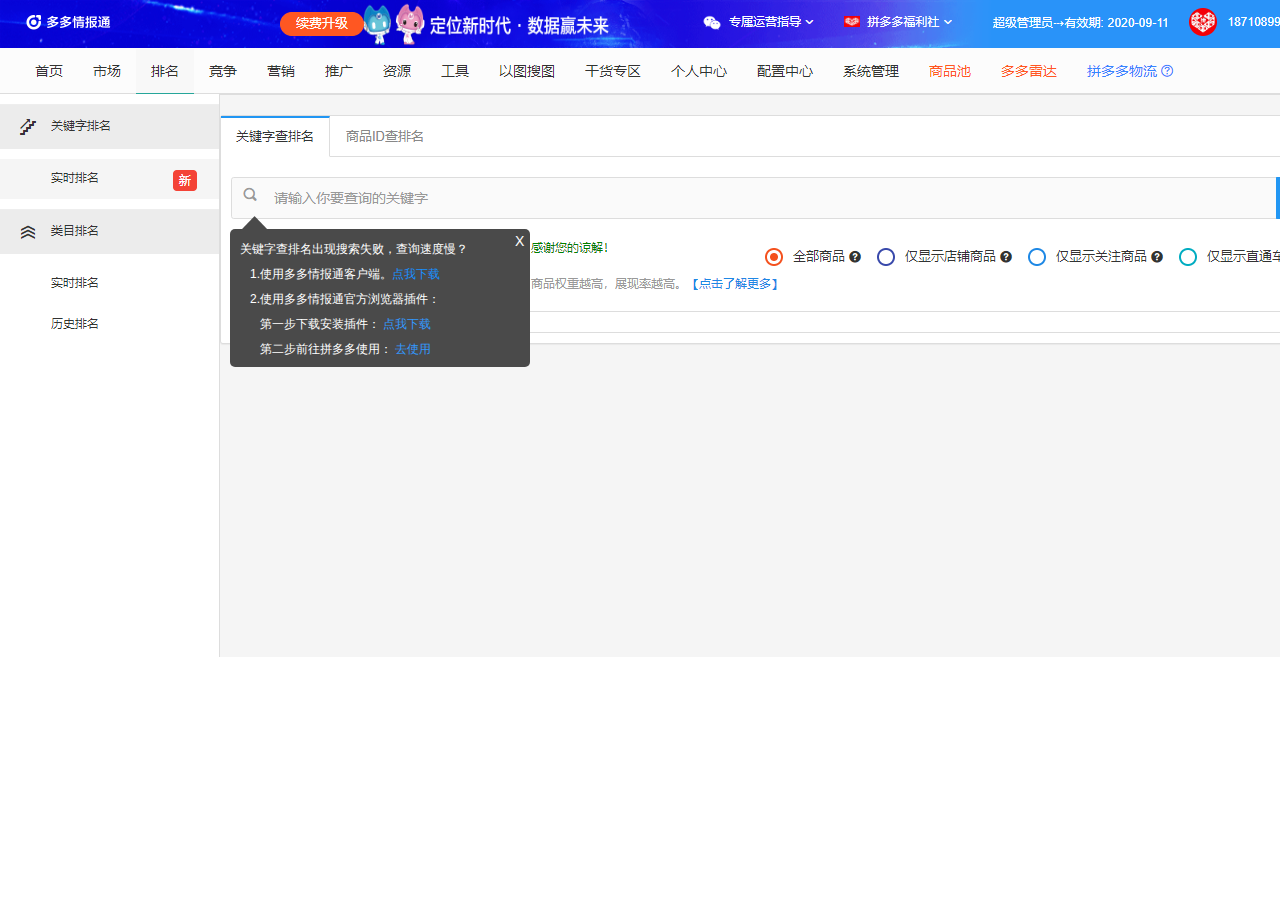
<file: resources/reload.html>
﻿<html>
	<head>
		<title></title>
	</head>
	<body>
	
	<script language="javascript">
	function getUrl() {
      var query = window.location.hash.substring(1);
      var vars = query.split("&&&");
      for (var i=0;i<vars.length;i++) {
        var url = vars[i];
        return decodeURI(url).replace("html%23","html#");
      } 
    }

    var rel = '../';
    var url = getUrl();
    if (url.indexOf(":") > 0 && url.indexOf(":") < 10) rel = '';
	self.location.href = rel + url;
	</script>
	
	</body>
</html>
</file>
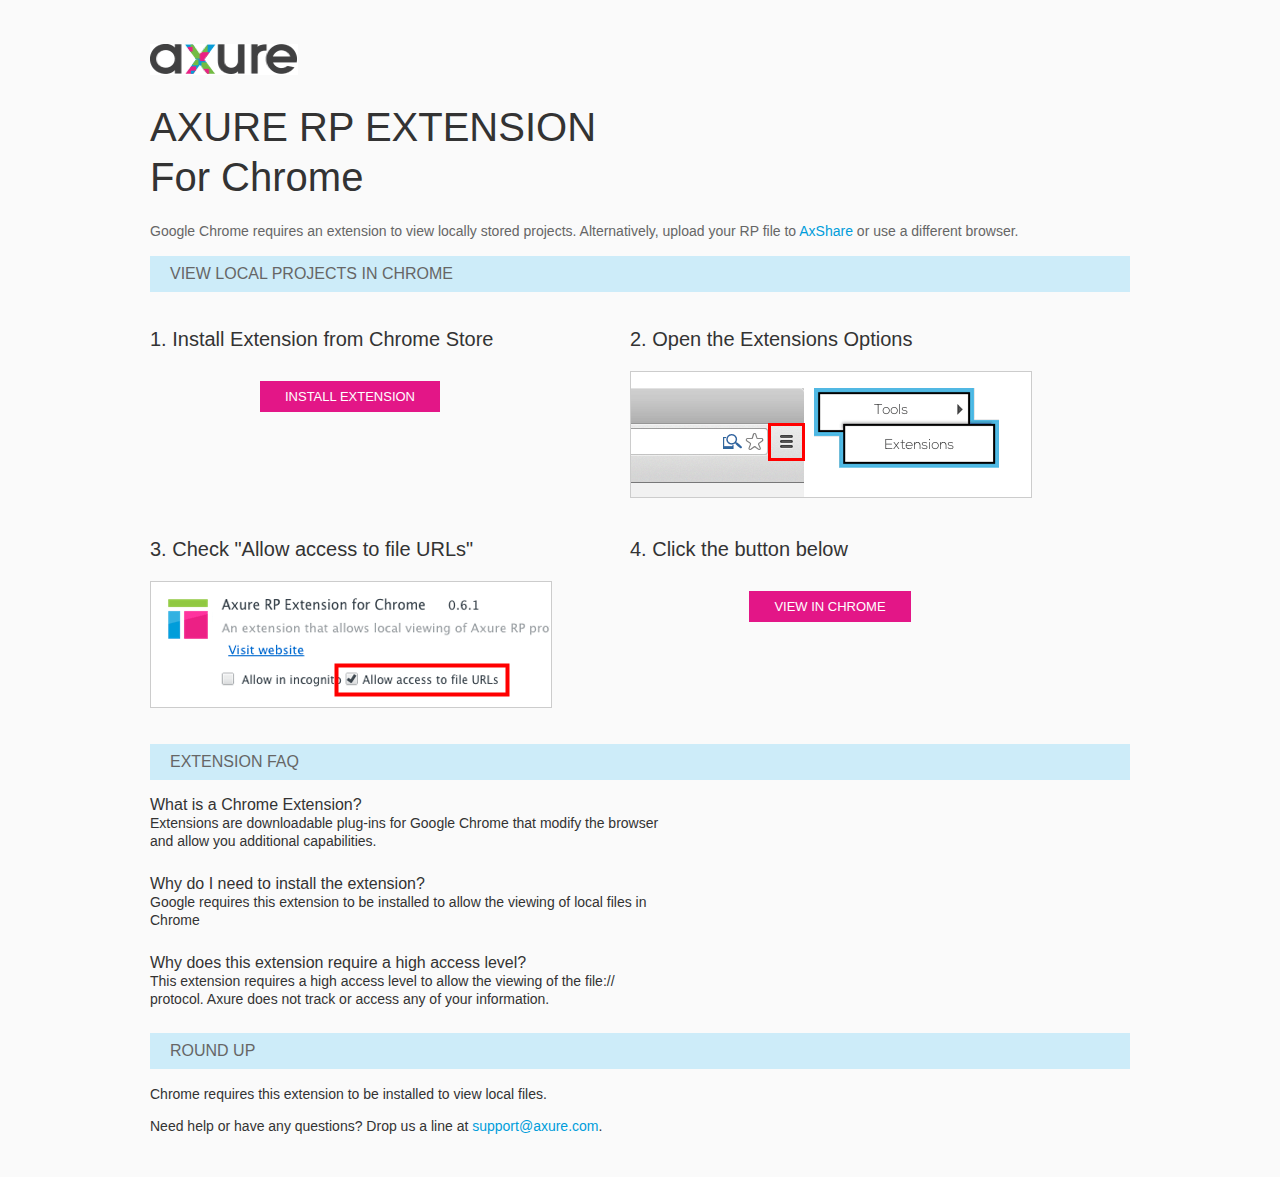
<file: resources/chrome/chrome.html>
<html>
<head>
    <title>Install the Axure RP Chrome Extension</title>
    <style type="text/css">
        *
        {
            font-family: Helvetica, Arial, sans-serif;
        }
        body
        {
            text-align: center;
            background-color: #fafafa;
        }
        p
        {
            font-size: 14px;
            line-height: 18px;
            color: #333333;
        }
        div.container
        {
            width: 980px;
            margin-left: auto;
            margin-right: auto;
            text-align: left;
        }
        a
        {
            text-decoration: none;
            color: #009dda;
        }
        .button
        {
            background: #E31687;
            font: normal 16px Arial, sans-serif;
            color: #FFFFFF;
            padding: 8px 25px 8px 25px;
            border: 0;
            display: inline-block;
            margin-top: 10px;
            text-transform: uppercase;
            font-size: 13px;
        }
        a:hover.button
        {
            opacity: .8;
        }
        div.left
        {
            width: 400px;
            float: left;
            margin-right: 80px;
        }
        div.right
        {
            width: 400px;
            float: left;
        }
        div.buttonContainer
        {
            text-align: center;
        }
        h1
        {
            font-size: 40px;
            color: #333333;
            line-height: 50px;
            margin-bottom: 20px;
            font-weight: normal;
        }
        h2
        {
            font-size: 38px;
            font-weight: normal;
            color: #08639C;
            text-align: center;
        }
        h3
        {
            font-size: 20px;
            color: #333333;
            font-weight: normal;
        }
        .heading
        {
            background-color: #cdecf9;
            height: 36px;
            line-height: 36px;
            padding-left: 20px;
            font-size: 16px;
            color: #666666;
        }
        span.faq
        {
            font-size: 16px;
            font-weight: normal;
            color: #333333;
            display: block;
        }
    </style>
</head>
<body>
    <div class="container">
        <br />
        <br />
        <img src="axure_logo.gif" alt="axure" />
        <br />
        <h1>
            AXURE RP EXTENSION<br />
            For Chrome</h1>
        <p style="font-size: 14px; color: #666666; margin-top: 10px;">
            Google Chrome requires an extension to view locally stored projects. Alternatively,
            upload your RP file to <a href="https://share.axure.com">AxShare</a> or use a different
            browser.</p>
        <h3 class="heading">
            VIEW LOCAL PROJECTS IN CHROME</h3>
        <div class="left">
            <h3>
                1. Install Extension from Chrome Store</h3>
            <div class="buttonContainer">
                <a class="button" href="https://chrome.google.com/webstore/detail/dogkpdfcklifaemcdfbildhcofnopogp"
                    target="_blank">Install Extension</a>
            </div>
        </div>
        <div class="right">
            <h3>
                2. Open the Extensions Options</h3>
            <img src="extensions_menu.gif" alt="extensions" />
        </div>
        <div style="clear: both; height: 20px;">
            &nbsp;</div>
        <div class="left">
            <h3>
                3. Check "Allow access to file URLs"</h3>
            <img src="allow_access.gif" alt="allow access" />
        </div>
        <div class="right">
            <h3>
                4. Click the button below</h3>
            <div class="buttonContainer">
                <a class="button" href="../../start.html">View in Chrome</a>
            </div>
        </div>
        <div style="clear: both; height: 20px;">
        </div>
        <h3 class="heading">
            EXTENSION FAQ</h3>
        <p>
            <span class="faq">What is a Chrome Extension?</span> Extensions are downloadable
            plug-ins for Google Chrome that modify the browser<br />
            and allow you additional capabilities.
        </p>
        <p style="margin-top: 25px;">
            <span class="faq">Why do I need to install the extension?</span> Google requires
            this extension to be installed to allow the viewing of local files in<br />
            Chrome
        </p>
        <p style="margin-top: 25px; margin-bottom: 25px;">
            <span class="faq">Why does this extension require a high access level?</span> This
            extension requires a high access level to allow the viewing of the file://<br />
            protocol. Axure does not track or access any of your information.
        </p>
        <h3 class="heading">
            ROUND UP</h3>
        <p>
            Chrome requires this extension to be installed to view local files.</p>
        <p>
            Need help or have any questions? Drop us a line at <a href="mailto:support@axure.com">
                support@axure.com</a>.
        </p>
        <div style="clear: both; height: 20px;">
        </div>
    </div>
</body>
</html>
</file>
<file: resources/css/axure_rp_page.css>
﻿/* so the window resize fires within a frame in IE7 */
html, body {
    height: 100%;
}

a {
    color: inherit;
}

p {
    margin: 0px;
    text-rendering: optimizeLegibility;
    font-feature-settings: "kern" 1;
    -webkit-font-feature-settings: "kern";
    -moz-font-feature-settings: "kern";
    -moz-font-feature-settings: "kern=1";
    font-kerning: normal;
}

iframe {
    background: #FFFFFF;
}

/* to match IE with C, FF */
input {
    padding: 1px 0px 1px 0px;
    box-sizing: border-box;
    -moz-box-sizing: border-box;
}

textarea {
    margin: 0px;
    box-sizing: border-box;
    -moz-box-sizing: border-box;
}

div.intcases {
    font-family: arial; 
    font-size: 12px;
    text-align:left; 
    border:1px solid #AAA; 
    background:#FFF none repeat scroll 0% 0%; 
    z-index:9999; 
    visibility:hidden; 
    position:absolute;
    padding: 0px;
    border-radius: 3px;
    white-space: nowrap;
}

div.intcaselink {
    cursor: pointer;
    padding: 3px 8px 3px 8px;
    margin: 5px;
    background:#EEE none repeat scroll 0% 0%; 
    border:1px solid #AAA;
    border-radius: 3px;
}

div.refpageimage {
    position: absolute;
    left: 0px;
    top: 0px;
    font-size: 0px;
    width: 16px;
    height: 16px;
    cursor: pointer;
    background-image: url(images/newwindow.gif);
    background-repeat: no-repeat;
}

div.annnoteimage {
    position: absolute;
    left: 0px;
    top: 0px;
    font-size: 0px;
    /*width: 16px;
    height: 12px;*/
    cursor: help;
    /*background-image: url(images/note.gif);*/
    /*background-repeat: no-repeat;*/
    width: 13px;
    height: 12px;
    padding-top: 1px;
    text-align: center;
    background-color: #138CDD;
    -moz-box-shadow: 1px 1px 3px #aaa;
    -webkit-box-shadow: 1px 1px 3px #aaa;
    box-shadow: 1px 1px 3px #aaa;
}

div.annnoteline {
    display: inline-block;
    width: 9px;
    height: 1px;
    border-bottom: 1px solid white;
    margin-top: 1px;
}

div.annnotelabel {
    position: absolute;
    left: 0px;
    top: 0px;
    font-family: Helvetica,Arial;
    font-size: 10px;
    /*border: 1px solid rgb(166,221,242);*/
    cursor: help;
    /*background:rgb(0,157,217) none repeat scroll 0% 0%;*/ 
    padding: 1px 3px 1px 3px;
    white-space: nowrap;
    color: white;
    
    background-color: #138CDD;
    -moz-box-shadow: 1px 1px 3px #aaa;
    -webkit-box-shadow: 1px 1px 3px #aaa;
    box-shadow: 1px 1px 3px #aaa;
}

.annotation {
    font-size: 12px;
    padding-left: 2px;
    margin-bottom: 5px;
}

.annotationName {
    /*font-size: 13px;
    font-weight: bold;
    margin-bottom: 3px;
    white-space: nowrap;*/

    font-family: 'Trebuchet MS';
    font-size: 14px;
    font-weight: bold;
    margin-bottom: 5px;
    white-space: nowrap;
}

.annotationValue {
    font-family: Arial, Helvetica, Sans-Serif;
    font-size: 12px;
    color: #4a4a4a;
    line-height: 21px;
    margin-bottom: 20px;
}

.noteLink {
    text-decoration: inherit;
    color: inherit;
}

.noteLink:hover {
    background-color: white;
}

/* this is a fix for the issue where dialogs jump around and takes the text-align from the body */
.dialogFix {
    position:absolute;
    text-align:left;
    border: 1px solid #8f949a;
}


@keyframes pulsate {
  from {
    box-shadow: 0 0 10px #15d6ba;
  }
  to {
    box-shadow: 0 0 20px #15d6ba;
  }
}

@-webkit-keyframes pulsate {
  from {
    -webkit-box-shadow: 0 0 10px #15d6ba;
    box-shadow: 0 0 10px #15d6ba;
  }
  to {
    -webkit-box-shadow: 0 0 20px #15d6ba;
    box-shadow: 0 0 20px #15d6ba;
  }
}
 
@-moz-keyframes pulsate {
  from {
    -moz-box-shadow: 0 0 10px #15d6ba;
    box-shadow: 0 0 10px #15d6ba;
  }
  to {
    -moz-box-shadow: 0 0 20px #15d6ba;
    box-shadow: 0 0 20px #15d6ba;
  }
}

.legacyPulsateBorder {
    /*border: 5px solid #15d6ba;
    margin: -5px;*/
    -moz-box-shadow: 0 0 10px 3px #15d6ba;
    box-shadow: 0 0 10px 3px #15d6ba;
}

.pulsateBorder {
  animation-name: pulsate;
  animation-timing-function: ease-in-out;
  animation-duration: 0.9s;
  animation-iteration-count: infinite;
  animation-direction: alternate;
  
  -webkit-animation-name: pulsate;
  -webkit-animation-timing-function: ease-in-out;
  -webkit-animation-duration: 0.9s;
  -webkit-animation-iteration-count: infinite;
  -webkit-animation-direction: alternate;

  -moz-animation-name: pulsate;
  -moz-animation-timing-function: ease-in-out;
  -moz-animation-duration: 0.9s;
  -moz-animation-iteration-count: infinite;
  -moz-animation-direction: alternate;
}

.ax_default_hidden, .ax_default_unplaced{
    display: none;
    visibility: hidden;
}

.widgetNoteSelected {
    -moz-box-shadow: 0 0 10px 3px #138CDD;
    box-shadow: 0 0 10px 3px #138CDD;
    /*-moz-box-shadow: 0 0 20px #3915d6;
    box-shadow: 0 0 20px #3915d6;*/
    /*border: 3px solid #3915d6;*/
    /*margin: -3px;*/
}


.singleImg {
    display: none;
    visibility: hidden;
}
</file>
<file: data/styles.css>
﻿.ax_default {
  font-family:'Arial Normal', 'Arial';
  font-weight:400;
  font-style:normal;
  font-size:13px;
  color:#333333;
  text-align:center;
  line-height:normal;
}
.box_1 {
}
.box_2 {
}
.box_3 {
}
.ellipse {
}
._图片 {
}
.placeholder {
}
.primary_button {
  color:#FFFFFF;
}
._一级标题 {
  font-family:'Arial Normal', 'Arial';
  font-weight:bold;
  font-style:normal;
  font-size:32px;
  text-align:left;
}
._二级标题 {
  font-family:'Arial Normal', 'Arial';
  font-weight:bold;
  font-style:normal;
  font-size:24px;
  text-align:left;
}
._三级标题 {
  font-family:'Arial Normal', 'Arial';
  font-weight:bold;
  font-style:normal;
  font-size:18px;
  text-align:left;
}
._四级标题 {
  font-family:'Arial Normal', 'Arial';
  font-weight:bold;
  font-style:normal;
  font-size:14px;
  text-align:left;
}
._五级标题 {
  font-family:'Arial Normal', 'Arial';
  font-weight:bold;
  font-style:normal;
  text-align:left;
}
._六级标题 {
  font-family:'Arial Normal', 'Arial';
  font-weight:bold;
  font-style:normal;
  font-size:10px;
  text-align:left;
}
.label {
  font-size:14px;
  text-align:left;
}
._文本段落 {
  text-align:left;
}
.line {
}
.shape {
}
.paragraph {
  text-align:left;
}
.image {
  color:#000000;
}
</file>
<file: files/index/styles.css>
﻿body {
  margin:0px;
  background-image:none;
  position:static;
  left:auto;
  width:1366px;
  margin-left:0;
  margin-right:0;
  text-align:left;
}
#base {
  position:absolute;
  z-index:0;
}
#u0_img {
  position:absolute;
  left:0px;
  top:0px;
  width:1366px;
  height:657px;
}
#u0 {
  position:absolute;
  left:0px;
  top:0px;
  width:1366px;
  height:657px;
}
#u1 {
  position:absolute;
  left:2px;
  top:320px;
  width:1362px;
  visibility:hidden;
  word-wrap:break-word;
}
#u2_div {
  position:absolute;
  left:0px;
  top:0px;
  width:300px;
  height:138px;
  background:inherit;
  background-color:rgba(74, 74, 74, 1);
  border:none;
  border-radius:5px;
  -moz-box-shadow:none;
  -webkit-box-shadow:none;
  box-shadow:none;
}
#u2 {
  position:absolute;
  left:230px;
  top:229px;
  width:300px;
  height:138px;
}
#u3 {
  position:absolute;
  left:2px;
  top:61px;
  width:296px;
  visibility:hidden;
  word-wrap:break-word;
}
#u4_img {
  position:absolute;
  left:0px;
  top:0px;
  width:29px;
  height:15px;
}
#u4 {
  position:absolute;
  left:240px;
  top:216px;
  width:29px;
  height:15px;
}
#u5 {
  position:absolute;
  left:2px;
  top:0px;
  width:25px;
  visibility:hidden;
  word-wrap:break-word;
}
#u6_div {
  position:absolute;
  left:0px;
  top:0px;
  width:229px;
  height:15px;
  background:inherit;
  background-color:rgba(255, 255, 255, 0);
  border:none;
  border-radius:0px;
  -moz-box-shadow:none;
  -webkit-box-shadow:none;
  box-shadow:none;
  font-size:12px;
  color:#FFFFFF;
}
#u6 {
  position:absolute;
  left:240px;
  top:241px;
  width:229px;
  height:15px;
  font-size:12px;
  color:#FFFFFF;
}
#u7 {
  position:absolute;
  left:0px;
  top:0px;
  width:229px;
  white-space:nowrap;
}
#u8_div {
  position:absolute;
  left:0px;
  top:0px;
  width:191px;
  height:15px;
  background:inherit;
  background-color:rgba(255, 255, 255, 0);
  border:none;
  border-radius:0px;
  -moz-box-shadow:none;
  -webkit-box-shadow:none;
  box-shadow:none;
  font-size:12px;
}
#u8 {
  position:absolute;
  left:250px;
  top:266px;
  width:191px;
  height:15px;
  font-size:12px;
}
#u9 {
  position:absolute;
  left:0px;
  top:0px;
  width:191px;
  white-space:nowrap;
}
#u10_div {
  position:absolute;
  left:0px;
  top:0px;
  width:191px;
  height:15px;
  background:inherit;
  background-color:rgba(255, 255, 255, 0);
  border:none;
  border-radius:0px;
  -moz-box-shadow:none;
  -webkit-box-shadow:none;
  box-shadow:none;
  font-size:12px;
  color:#FFFFFF;
}
#u10 {
  position:absolute;
  left:250px;
  top:291px;
  width:191px;
  height:15px;
  font-size:12px;
  color:#FFFFFF;
}
#u11 {
  position:absolute;
  left:0px;
  top:0px;
  width:191px;
  white-space:nowrap;
}
#u12_div {
  position:absolute;
  left:0px;
  top:0px;
  width:9px;
  height:16px;
  background:inherit;
  background-color:rgba(255, 255, 255, 0);
  border:none;
  border-radius:0px;
  -moz-box-shadow:none;
  -webkit-box-shadow:none;
  box-shadow:none;
  color:#FFFFFF;
}
#u12 {
  position:absolute;
  left:515px;
  top:233px;
  width:9px;
  height:16px;
  color:#FFFFFF;
}
#u13 {
  position:absolute;
  left:0px;
  top:0px;
  width:9px;
  white-space:nowrap;
}
#u14 {
  position:absolute;
  left:491px;
  top:229px;
  width:39px;
  height:33px;
  overflow:hidden;
  background-image:url('../../resources/images/transparent.gif');
}
#u15_div {
  position:absolute;
  left:0px;
  top:0px;
  width:172px;
  height:15px;
  background:inherit;
  background-color:rgba(255, 255, 255, 0);
  border:none;
  border-radius:0px;
  -moz-box-shadow:none;
  -webkit-box-shadow:none;
  box-shadow:none;
  font-size:12px;
}
#u15 {
  position:absolute;
  left:260px;
  top:316px;
  width:172px;
  height:15px;
  font-size:12px;
}
#u16 {
  position:absolute;
  left:0px;
  top:0px;
  width:172px;
  white-space:nowrap;
}
#u17_div {
  position:absolute;
  left:0px;
  top:0px;
  width:172px;
  height:15px;
  background:inherit;
  background-color:rgba(255, 255, 255, 0);
  border:none;
  border-radius:0px;
  -moz-box-shadow:none;
  -webkit-box-shadow:none;
  box-shadow:none;
  font-size:12px;
}
#u17 {
  position:absolute;
  left:260px;
  top:341px;
  width:172px;
  height:15px;
  font-size:12px;
}
#u18 {
  position:absolute;
  left:0px;
  top:0px;
  width:172px;
  white-space:nowrap;
}
#u19 {
  position:fixed;
  left:423px;
  top:50%;
  margin-top:-156px;
  visibility:hidden;
}
#u19_state0 {
  position:relative;
  left:0px;
  top:0px;
  background-image:none;
}
#u19_state0_content {
  position:absolute;
  left:0px;
  top:0px;
  width:1px;
  height:1px;
}
#u20_div {
  position:absolute;
  left:0px;
  top:0px;
  width:520px;
  height:292px;
  background:inherit;
  background-color:rgba(255, 255, 255, 1);
  border:none;
  border-radius:4px;
  -moz-box-shadow:0px 1px 4px rgba(0, 0, 0, 0.2);
  -webkit-box-shadow:0px 1px 4px rgba(0, 0, 0, 0.2);
  box-shadow:0px 1px 4px rgba(0, 0, 0, 0.2);
  font-family:'Microsoft YaHei Regular', 'Microsoft YaHei';
  font-weight:400;
  font-style:normal;
  font-size:12px;
  color:#666666;
  line-height:18px;
}
#u20 {
  position:absolute;
  left:0px;
  top:0px;
  width:520px;
  height:292px;
  font-family:'Microsoft YaHei Regular', 'Microsoft YaHei';
  font-weight:400;
  font-style:normal;
  font-size:12px;
  color:#666666;
  line-height:18px;
}
#u21 {
  position:absolute;
  left:16px;
  top:138px;
  width:488px;
  visibility:hidden;
  word-wrap:break-word;
}
#u22_div {
  position:absolute;
  left:0px;
  top:0px;
  width:520px;
  height:312px;
  background:inherit;
  background-color:rgba(255, 255, 255, 1);
  box-sizing:border-box;
  border-width:1px;
  border-style:solid;
  border-color:rgba(235, 235, 235, 1);
  border-radius:4px;
  border-bottom-right-radius:0px;
  border-bottom-left-radius:0px;
  -moz-box-shadow:none;
  -webkit-box-shadow:none;
  box-shadow:none;
  font-family:'PingFang SC Regular', 'PingFang SC';
  font-weight:400;
  font-style:normal;
  font-size:12px;
  color:rgba(0, 0, 0, 0.427450980392157);
  text-align:left;
  line-height:22px;
}
#u22 {
  position:absolute;
  left:0px;
  top:0px;
  width:520px;
  height:312px;
  font-family:'PingFang SC Regular', 'PingFang SC';
  font-weight:400;
  font-style:normal;
  font-size:12px;
  color:rgba(0, 0, 0, 0.427450980392157);
  text-align:left;
  line-height:22px;
}
#u23 {
  position:absolute;
  left:16px;
  top:148px;
  width:488px;
  visibility:hidden;
  word-wrap:break-word;
}
#u24 {
  position:absolute;
  left:0px;
  top:0px;
  width:0px;
  height:0px;
}
#u25_div {
  position:absolute;
  left:0px;
  top:0px;
  width:520px;
  height:53px;
  background:inherit;
  background-color:rgba(255, 255, 255, 1);
  box-sizing:border-box;
  border-width:1px;
  border-style:solid;
  border-color:rgba(235, 235, 235, 1);
  border-radius:4px;
  border-bottom-right-radius:0px;
  border-bottom-left-radius:0px;
  -moz-box-shadow:none;
  -webkit-box-shadow:none;
  box-shadow:none;
  font-family:'Microsoft Tai Le Bold', 'Microsoft Tai Le Regular', 'Microsoft Tai Le';
  font-style:normal;
  text-align:left;
  line-height:22px;
}
#u25 {
  position:absolute;
  left:0px;
  top:0px;
  width:520px;
  height:53px;
  font-family:'Microsoft Tai Le Bold', 'Microsoft Tai Le Regular', 'Microsoft Tai Le';
  font-style:normal;
  text-align:left;
  line-height:22px;
}
#u26 {
  position:absolute;
  left:24px;
  top:16px;
  width:480px;
  word-wrap:break-word;
}
#u27 {
  position:absolute;
  left:0px;
  top:0px;
  width:0px;
  height:0px;
}
#u28_img {
  position:absolute;
  left:0px;
  top:0px;
  width:12px;
  height:11px;
}
#u28 {
  position:absolute;
  left:484px;
  top:18px;
  width:12px;
  height:11px;
  font-family:'Microsoft YaHei Regular', 'Microsoft YaHei';
  font-weight:400;
  font-style:normal;
}
#u29 {
  position:absolute;
  left:2px;
  top:-2px;
  width:8px;
  visibility:hidden;
  word-wrap:break-word;
}
#u30 {
  position:absolute;
  left:131px;
  top:0px;
  width:123px;
  height:53px;
  overflow:hidden;
  background-image:url('../../resources/images/transparent.gif');
}
#u31_img {
  position:absolute;
  left:0px;
  top:0px;
  width:450px;
  height:193px;
}
#u31 {
  position:absolute;
  left:39px;
  top:71px;
  width:450px;
  height:193px;
}
#u32 {
  position:absolute;
  left:2px;
  top:88px;
  width:446px;
  visibility:hidden;
  word-wrap:break-word;
}
#u33 {
  position:absolute;
  left:436px;
  top:0px;
  width:84px;
  height:53px;
  overflow:hidden;
  background-image:url('../../resources/images/transparent.gif');
}
#u19_state1 {
  position:relative;
  left:0px;
  top:0px;
  visibility:hidden;
  background-image:none;
}
#u19_state1_content {
  position:absolute;
  left:0px;
  top:0px;
  width:1px;
  height:1px;
}
#u34_div {
  position:absolute;
  left:0px;
  top:0px;
  width:520px;
  height:292px;
  background:inherit;
  background-color:rgba(255, 255, 255, 1);
  border:none;
  border-radius:4px;
  -moz-box-shadow:0px 1px 4px rgba(0, 0, 0, 0.2);
  -webkit-box-shadow:0px 1px 4px rgba(0, 0, 0, 0.2);
  box-shadow:0px 1px 4px rgba(0, 0, 0, 0.2);
  font-family:'Microsoft YaHei Regular', 'Microsoft YaHei';
  font-weight:400;
  font-style:normal;
  font-size:12px;
  color:#666666;
  line-height:18px;
}
#u34 {
  position:absolute;
  left:0px;
  top:0px;
  width:520px;
  height:292px;
  font-family:'Microsoft YaHei Regular', 'Microsoft YaHei';
  font-weight:400;
  font-style:normal;
  font-size:12px;
  color:#666666;
  line-height:18px;
}
#u35 {
  position:absolute;
  left:16px;
  top:138px;
  width:488px;
  visibility:hidden;
  word-wrap:break-word;
}
#u36_div {
  position:absolute;
  left:0px;
  top:0px;
  width:520px;
  height:368px;
  background:inherit;
  background-color:rgba(255, 255, 255, 1);
  box-sizing:border-box;
  border-width:1px;
  border-style:solid;
  border-color:rgba(235, 235, 235, 1);
  border-radius:4px;
  border-bottom-right-radius:0px;
  border-bottom-left-radius:0px;
  -moz-box-shadow:none;
  -webkit-box-shadow:none;
  box-shadow:none;
  font-family:'PingFang SC Regular', 'PingFang SC';
  font-weight:400;
  font-style:normal;
  font-size:12px;
  color:rgba(0, 0, 0, 0.427450980392157);
  text-align:left;
  line-height:22px;
}
#u36 {
  position:absolute;
  left:0px;
  top:0px;
  width:520px;
  height:368px;
  font-family:'PingFang SC Regular', 'PingFang SC';
  font-weight:400;
  font-style:normal;
  font-size:12px;
  color:rgba(0, 0, 0, 0.427450980392157);
  text-align:left;
  line-height:22px;
}
#u37 {
  position:absolute;
  left:16px;
  top:176px;
  width:488px;
  visibility:hidden;
  word-wrap:break-word;
}
#u38 {
  position:absolute;
  left:0px;
  top:0px;
  width:0px;
  height:0px;
}
#u39_div {
  position:absolute;
  left:0px;
  top:0px;
  width:520px;
  height:53px;
  background:inherit;
  background-color:rgba(255, 255, 255, 1);
  box-sizing:border-box;
  border-width:1px;
  border-style:solid;
  border-color:rgba(235, 235, 235, 1);
  border-radius:4px;
  border-bottom-right-radius:0px;
  border-bottom-left-radius:0px;
  -moz-box-shadow:none;
  -webkit-box-shadow:none;
  box-shadow:none;
  font-family:'Microsoft Tai Le Bold', 'Microsoft Tai Le Regular', 'Microsoft Tai Le';
  font-weight:700;
  font-style:normal;
  text-align:left;
  line-height:22px;
}
#u39 {
  position:absolute;
  left:0px;
  top:0px;
  width:520px;
  height:53px;
  font-family:'Microsoft Tai Le Bold', 'Microsoft Tai Le Regular', 'Microsoft Tai Le';
  font-weight:700;
  font-style:normal;
  text-align:left;
  line-height:22px;
}
#u40 {
  position:absolute;
  left:24px;
  top:16px;
  width:480px;
  word-wrap:break-word;
}
#u41 {
  position:absolute;
  left:0px;
  top:0px;
  width:0px;
  height:0px;
}
#u42_img {
  position:absolute;
  left:0px;
  top:0px;
  width:12px;
  height:11px;
}
#u42 {
  position:absolute;
  left:484px;
  top:18px;
  width:12px;
  height:11px;
  font-family:'Microsoft YaHei Regular', 'Microsoft YaHei';
  font-weight:400;
  font-style:normal;
}
#u43 {
  position:absolute;
  left:2px;
  top:-2px;
  width:8px;
  visibility:hidden;
  word-wrap:break-word;
}
#u44 {
  position:absolute;
  left:436px;
  top:0px;
  width:84px;
  height:53px;
  overflow:hidden;
  background-image:url('../../resources/images/transparent.gif');
}
#u45_div {
  position:absolute;
  left:0px;
  top:0px;
  width:127px;
  height:16px;
  background:inherit;
  background-color:rgba(255, 255, 255, 0);
  border:none;
  border-radius:0px;
  -moz-box-shadow:none;
  -webkit-box-shadow:none;
  box-shadow:none;
  color:#3399FF;
}
#u45 {
  position:absolute;
  left:86px;
  top:205px;
  width:127px;
  height:16px;
  color:#3399FF;
}
#u46 {
  position:absolute;
  left:0px;
  top:0px;
  width:127px;
  white-space:nowrap;
}
#u47_div {
  position:absolute;
  left:0px;
  top:0px;
  width:127px;
  height:16px;
  background:inherit;
  background-color:rgba(255, 255, 255, 0);
  border:none;
  border-radius:0px;
  -moz-box-shadow:none;
  -webkit-box-shadow:none;
  box-shadow:none;
  color:#3399FF;
}
#u47 {
  position:absolute;
  left:343px;
  top:213px;
  width:127px;
  height:16px;
  color:#3399FF;
}
#u48 {
  position:absolute;
  left:0px;
  top:0px;
  width:127px;
  white-space:nowrap;
}
#u49_div {
  position:absolute;
  left:0px;
  top:0px;
  width:127px;
  height:16px;
  background:inherit;
  background-color:rgba(255, 255, 255, 0);
  border:none;
  border-radius:0px;
  -moz-box-shadow:none;
  -webkit-box-shadow:none;
  box-shadow:none;
  color:#3399FF;
}
#u49 {
  position:absolute;
  left:131px;
  top:277px;
  width:127px;
  height:16px;
  color:#3399FF;
}
#u50 {
  position:absolute;
  left:0px;
  top:0px;
  width:127px;
  white-space:nowrap;
}
#u51 {
  position:absolute;
  left:0px;
  top:0px;
  width:109px;
  height:53px;
  overflow:hidden;
  background-image:url('../../resources/images/transparent.gif');
}
#u52_div {
  position:absolute;
  left:0px;
  top:0px;
  width:127px;
  height:16px;
  background:inherit;
  background-color:rgba(255, 255, 255, 0);
  border:none;
  border-radius:0px;
  -moz-box-shadow:none;
  -webkit-box-shadow:none;
  box-shadow:none;
  color:#3399FF;
}
#u52 {
  position:absolute;
  left:279px;
  top:277px;
  width:127px;
  height:16px;
  color:#3399FF;
}
#u53 {
  position:absolute;
  left:0px;
  top:0px;
  width:127px;
  white-space:nowrap;
}
#u54_img {
  position:absolute;
  left:0px;
  top:0px;
  width:2px;
  height:24px;
}
#u54 {
  position:absolute;
  left:268px;
  top:274px;
  width:1px;
  height:23px;
}
#u55 {
  position:absolute;
  left:2px;
  top:4px;
  width:1px;
  visibility:hidden;
  word-wrap:break-word;
}
#u56_img {
  position:absolute;
  left:0px;
  top:0px;
  width:98px;
  height:98px;
}
#u56 {
  position:absolute;
  left:357px;
  top:97px;
  width:98px;
  height:98px;
}
#u57 {
  position:absolute;
  left:2px;
  top:41px;
  width:94px;
  visibility:hidden;
  word-wrap:break-word;
}
#u58_img {
  position:absolute;
  left:0px;
  top:0px;
  width:98px;
  height:98px;
}
#u58 {
  position:absolute;
  left:100px;
  top:97px;
  width:98px;
  height:98px;
}
#u59 {
  position:absolute;
  left:2px;
  top:41px;
  width:94px;
  visibility:hidden;
  word-wrap:break-word;
}
#u60_div {
  position:absolute;
  left:0px;
  top:0px;
  width:256px;
  height:15px;
  background:inherit;
  background-color:rgba(255, 255, 255, 0);
  border:none;
  border-radius:0px;
  -moz-box-shadow:none;
  -webkit-box-shadow:none;
  box-shadow:none;
  font-size:12px;
  color:#1E1E1E;
}
#u60 {
  position:absolute;
  left:22px;
  top:231px;
  width:256px;
  height:15px;
  font-size:12px;
  color:#1E1E1E;
}
#u61 {
  position:absolute;
  left:0px;
  top:0px;
  width:256px;
  white-space:nowrap;
}
#u62 {
  position:absolute;
  left:384px;
  top:256px;
  width:100px;
  height:35px;
  overflow:hidden;
  background-image:url('../../resources/images/transparent.gif');
}
#u63 {
  position:absolute;
  left:378px;
  top:310px;
  width:100px;
  height:25px;
  overflow:hidden;
  background-image:url('../../resources/images/transparent.gif');
}
#u64 {
  position:absolute;
  left:0px;
  top:0px;
  width:0px;
  height:0px;
}
#u65_img {
  position:absolute;
  left:0px;
  top:0px;
  width:15px;
  height:10px;
}
#u65 {
  position:absolute;
  left:1289px;
  top:530px;
  width:15px;
  height:10px;
  -webkit-transform:rotate(90deg);
  -moz-transform:rotate(90deg);
  -ms-transform:rotate(90deg);
  transform:rotate(90deg);
}
#u66 {
  position:absolute;
  left:2px;
  top:-3px;
  width:11px;
  visibility:hidden;
  word-wrap:break-word;
}
#u67_div {
  position:absolute;
  left:0px;
  top:0px;
  width:134px;
  height:29px;
  background:inherit;
  background-color:rgba(255, 255, 255, 1);
  border:none;
  border-radius:5px;
  -moz-box-shadow:none;
  -webkit-box-shadow:none;
  box-shadow:none;
  font-size:11px;
}
#u67 {
  position:absolute;
  left:1159px;
  top:522px;
  width:134px;
  height:29px;
  font-size:11px;
}
#u68 {
  position:absolute;
  left:2px;
  top:8px;
  width:130px;
  word-wrap:break-word;
}
#u69_img {
  position:absolute;
  left:0px;
  top:0px;
  width:32px;
  height:35px;
}
#u69 {
  position:absolute;
  left:1305px;
  top:520px;
  width:32px;
  height:35px;
}
#u70 {
  position:absolute;
  left:2px;
  top:10px;
  width:28px;
  visibility:hidden;
  word-wrap:break-word;
}
#u71 {
  position:absolute;
  left:1291px;
  top:509px;
  width:60px;
  height:57px;
  overflow:hidden;
  background-image:url('../../resources/images/transparent.gif');
}
</file>
<file: files/page1/styles.css>
﻿body {
  margin:0px;
  background-image:none;
  position:static;
  left:auto;
  width:1444px;
  margin-left:0;
  margin-right:0;
  text-align:left;
}
#base {
  position:absolute;
  z-index:0;
}
#u72_div {
  position:absolute;
  left:0px;
  top:0px;
  width:420px;
  height:306px;
  background:inherit;
  background-color:rgba(241, 241, 241, 1);
  border:none;
  border-radius:0px;
  -moz-box-shadow:none;
  -webkit-box-shadow:none;
  box-shadow:none;
}
#u72 {
  position:absolute;
  left:168px;
  top:76px;
  width:420px;
  height:306px;
}
#u73 {
  position:absolute;
  left:2px;
  top:145px;
  width:416px;
  visibility:hidden;
  word-wrap:break-word;
}
#u74_div {
  position:absolute;
  left:0px;
  top:0px;
  width:85px;
  height:16px;
  background:inherit;
  background-color:rgba(255, 255, 255, 0);
  border:none;
  border-radius:0px;
  -moz-box-shadow:none;
  -webkit-box-shadow:none;
  box-shadow:none;
}
#u74 {
  position:absolute;
  left:210px;
  top:162px;
  width:85px;
  height:16px;
}
#u75 {
  position:absolute;
  left:0px;
  top:0px;
  width:85px;
  white-space:nowrap;
}
#u76_img {
  position:absolute;
  left:0px;
  top:0px;
  width:692px;
  height:401px;
}
#u76 {
  position:absolute;
  left:84px;
  top:40px;
  width:692px;
  height:401px;
}
#u77 {
  position:absolute;
  left:2px;
  top:192px;
  width:688px;
  visibility:hidden;
  word-wrap:break-word;
}
#u78_div {
  position:absolute;
  left:0px;
  top:0px;
  width:288px;
  height:269px;
  background:inherit;
  background-color:rgba(255, 255, 255, 0.898039215686275);
  border:none;
  border-radius:0px;
  -moz-box-shadow:none;
  -webkit-box-shadow:none;
  box-shadow:none;
}
#u78 {
  position:absolute;
  left:84px;
  top:103px;
  width:288px;
  height:269px;
}
#u79 {
  position:absolute;
  left:2px;
  top:126px;
  width:284px;
  visibility:hidden;
  word-wrap:break-word;
}
#u80_div {
  position:absolute;
  left:0px;
  top:0px;
  width:129px;
  height:19px;
  background:inherit;
  background-color:rgba(255, 255, 255, 0);
  border:none;
  border-radius:0px;
  -moz-box-shadow:none;
  -webkit-box-shadow:none;
  box-shadow:none;
  font-size:16px;
  color:#000000;
}
#u80 {
  position:absolute;
  left:164px;
  top:169px;
  width:129px;
  height:19px;
  font-size:16px;
  color:#000000;
}
#u81 {
  position:absolute;
  left:0px;
  top:0px;
  width:129px;
  white-space:nowrap;
}
#u82_div {
  position:absolute;
  left:0px;
  top:0px;
  width:65px;
  height:19px;
  background:inherit;
  background-color:rgba(255, 255, 255, 0);
  border:none;
  border-radius:0px;
  -moz-box-shadow:none;
  -webkit-box-shadow:none;
  box-shadow:none;
  font-size:16px;
  color:#1296DB;
}
#u82 {
  position:absolute;
  left:176px;
  top:218px;
  width:65px;
  height:19px;
  font-size:16px;
  color:#1296DB;
}
#u83 {
  position:absolute;
  left:0px;
  top:0px;
  width:65px;
  white-space:nowrap;
}
#u84_img {
  position:absolute;
  left:0px;
  top:0px;
  width:25px;
  height:45px;
}
#u84 {
  position:absolute;
  left:244px;
  top:206px;
  width:25px;
  height:45px;
}
#u85 {
  position:absolute;
  left:2px;
  top:14px;
  width:21px;
  visibility:hidden;
  word-wrap:break-word;
}
#u86_img {
  position:absolute;
  left:0px;
  top:0px;
  width:20px;
  height:20px;
}
#u86 {
  position:absolute;
  left:280px;
  top:110px;
  width:20px;
  height:20px;
}
#u87 {
  position:absolute;
  left:2px;
  top:2px;
  width:16px;
  visibility:hidden;
  word-wrap:break-word;
}
#u88_div {
  position:absolute;
  left:0px;
  top:0px;
  width:251px;
  height:30px;
  background:inherit;
  background-color:rgba(255, 255, 255, 0);
  border:none;
  border-radius:0px;
  -moz-box-shadow:none;
  -webkit-box-shadow:none;
  box-shadow:none;
  font-size:12px;
  color:#000000;
  text-align:center;
}
#u88 {
  position:absolute;
  left:103px;
  top:342px;
  width:251px;
  height:30px;
  font-size:12px;
  color:#000000;
  text-align:center;
}
#u89 {
  position:absolute;
  left:0px;
  top:0px;
  width:251px;
  word-wrap:break-word;
}
#u90_img {
  position:absolute;
  left:0px;
  top:0px;
  width:1366px;
  height:657px;
}
#u90 {
  position:absolute;
  left:78px;
  top:520px;
  width:1366px;
  height:657px;
}
#u91 {
  position:absolute;
  left:2px;
  top:320px;
  width:1362px;
  visibility:hidden;
  word-wrap:break-word;
}
#u92_img {
  position:absolute;
  left:0px;
  top:0px;
  width:18px;
  height:18px;
}
#u92 {
  position:absolute;
  left:325px;
  top:647px;
  width:18px;
  height:18px;
}
#u93 {
  position:absolute;
  left:2px;
  top:1px;
  width:14px;
  visibility:hidden;
  word-wrap:break-word;
}
#u94_div {
  position:absolute;
  left:0px;
  top:0px;
  width:30px;
  height:16px;
  background:inherit;
  background-color:rgba(255, 255, 255, 0);
  border:none;
  border-radius:0px;
  -moz-box-shadow:none;
  -webkit-box-shadow:none;
  box-shadow:none;
}
#u94 {
  position:absolute;
  left:168px;
  top:880px;
  width:30px;
  height:16px;
}
#u95 {
  position:absolute;
  left:0px;
  top:0px;
  width:30px;
  white-space:nowrap;
}
#u96_div {
  position:absolute;
  left:0px;
  top:0px;
  width:177px;
  height:16px;
  background:inherit;
  background-color:rgba(255, 255, 255, 0);
  border:none;
  border-radius:0px;
  -moz-box-shadow:none;
  -webkit-box-shadow:none;
  box-shadow:none;
}
#u96 {
  position:absolute;
  left:198px;
  top:880px;
  width:177px;
  height:16px;
}
#u97 {
  position:absolute;
  left:0px;
  top:0px;
  width:177px;
  white-space:nowrap;
}
#u98_div {
  position:absolute;
  left:0px;
  top:0px;
  width:30px;
  height:16px;
  background:inherit;
  background-color:rgba(255, 255, 255, 0);
  border:none;
  border-radius:0px;
  -moz-box-shadow:none;
  -webkit-box-shadow:none;
  box-shadow:none;
}
#u98 {
  position:absolute;
  left:1182px;
  top:880px;
  width:30px;
  height:16px;
}
#u99 {
  position:absolute;
  left:0px;
  top:0px;
  width:30px;
  white-space:nowrap;
}
#u100_div {
  position:absolute;
  left:0px;
  top:0px;
  width:85px;
  height:16px;
  background:inherit;
  background-color:rgba(255, 255, 255, 0);
  border:none;
  border-radius:0px;
  -moz-box-shadow:none;
  -webkit-box-shadow:none;
  box-shadow:none;
}
#u100 {
  position:absolute;
  left:1212px;
  top:880px;
  width:85px;
  height:16px;
}
#u101 {
  position:absolute;
  left:0px;
  top:0px;
  width:85px;
  white-space:nowrap;
}
#u102_img {
  position:absolute;
  left:0px;
  top:0px;
  width:1366px;
  height:697px;
}
#u102 {
  position:absolute;
  left:78px;
  top:1238px;
  width:1366px;
  height:697px;
}
#u103 {
  position:absolute;
  left:2px;
  top:340px;
  width:1362px;
  visibility:hidden;
  word-wrap:break-word;
}
#u104_div {
  position:absolute;
  left:0px;
  top:0px;
  width:219px;
  height:114px;
  background:inherit;
  background-color:rgba(255, 255, 255, 1);
  border:none;
  border-radius:0px;
  -moz-box-shadow:0px 0px 2px rgba(0, 0, 0, 0.349019607843137);
  -webkit-box-shadow:0px 0px 2px rgba(0, 0, 0, 0.349019607843137);
  box-shadow:0px 0px 2px rgba(0, 0, 0, 0.349019607843137);
}
#u104 {
  position:absolute;
  left:1121px;
  top:1281px;
  width:219px;
  height:114px;
}
#u105 {
  position:absolute;
  left:2px;
  top:49px;
  width:215px;
  visibility:hidden;
  word-wrap:break-word;
}
#u106_div {
  position:absolute;
  left:0px;
  top:0px;
  width:127px;
  height:16px;
  background:inherit;
  background-color:rgba(255, 255, 255, 0);
  border:none;
  border-radius:0px;
  -moz-box-shadow:none;
  -webkit-box-shadow:none;
  box-shadow:none;
}
#u106 {
  position:absolute;
  left:1167px;
  top:1307px;
  width:127px;
  height:16px;
}
#u107 {
  position:absolute;
  left:0px;
  top:0px;
  width:127px;
  white-space:nowrap;
}
#u108_div {
  position:absolute;
  left:0px;
  top:0px;
  width:140px;
  height:33px;
  background:inherit;
  background-color:rgba(22, 155, 213, 1);
  border:none;
  border-radius:20px;
  -moz-box-shadow:none;
  -webkit-box-shadow:none;
  box-shadow:none;
}
#u108 {
  position:absolute;
  left:1161px;
  top:1342px;
  width:140px;
  height:33px;
}
#u109 {
  position:absolute;
  left:2px;
  top:8px;
  width:136px;
  word-wrap:break-word;
}
#u110_div {
  position:absolute;
  left:0px;
  top:0px;
  width:219px;
  height:212px;
  background:inherit;
  background-color:rgba(255, 255, 255, 1);
  border:none;
  border-radius:0px;
  -moz-box-shadow:0px 0px 2px rgba(0, 0, 0, 0.349019607843137);
  -webkit-box-shadow:0px 0px 2px rgba(0, 0, 0, 0.349019607843137);
  box-shadow:0px 0px 2px rgba(0, 0, 0, 0.349019607843137);
}
#u110 {
  position:absolute;
  left:1121px;
  top:1418px;
  width:219px;
  height:212px;
}
#u111 {
  position:absolute;
  left:2px;
  top:98px;
  width:215px;
  visibility:hidden;
  word-wrap:break-word;
}
#u112_div {
  position:absolute;
  left:0px;
  top:0px;
  width:127px;
  height:16px;
  background:inherit;
  background-color:rgba(255, 255, 255, 0);
  border:none;
  border-radius:0px;
  -moz-box-shadow:none;
  -webkit-box-shadow:none;
  box-shadow:none;
}
#u112 {
  position:absolute;
  left:1167px;
  top:1430px;
  width:127px;
  height:16px;
}
#u113 {
  position:absolute;
  left:0px;
  top:0px;
  width:127px;
  white-space:nowrap;
}
#u114_div {
  position:absolute;
  left:0px;
  top:0px;
  width:70px;
  height:26px;
  background:inherit;
  background-color:rgba(255, 255, 255, 0);
  box-sizing:border-box;
  border-width:1px;
  border-style:solid;
  border-color:rgba(0, 153, 204, 1);
  border-left:0px;
  border-top:0px;
  border-right:0px;
  border-radius:0px;
  border-top-left-radius:0px;
  border-top-right-radius:0px;
  border-bottom-right-radius:0px;
  border-bottom-left-radius:0px;
  -moz-box-shadow:none;
  -webkit-box-shadow:none;
  box-shadow:none;
  color:#0099CC;
}
#u114 {
  position:absolute;
  left:1153px;
  top:1456px;
  width:70px;
  height:26px;
  color:#0099CC;
}
#u115 {
  position:absolute;
  left:2px;
  top:5px;
  width:66px;
  word-wrap:break-word;
}
#u116_div {
  position:absolute;
  left:0px;
  top:0px;
  width:70px;
  height:26px;
  background:inherit;
  background-color:rgba(255, 255, 255, 0);
  border:none;
  border-left:0px;
  border-top:0px;
  border-right:0px;
  border-radius:0px;
  border-top-left-radius:0px;
  border-top-right-radius:0px;
  border-bottom-right-radius:0px;
  border-bottom-left-radius:0px;
  -moz-box-shadow:none;
  -webkit-box-shadow:none;
  box-shadow:none;
}
#u116 {
  position:absolute;
  left:1241px;
  top:1456px;
  width:70px;
  height:26px;
}
#u117 {
  position:absolute;
  left:2px;
  top:5px;
  width:66px;
  word-wrap:break-word;
}
#u118_div {
  position:absolute;
  left:0px;
  top:0px;
  width:174px;
  height:35px;
  background:inherit;
  background-color:rgba(255, 255, 255, 1);
  border:none;
  border-radius:5px;
  -moz-box-shadow:0px 0px 2px rgba(0, 0, 0, 0.349019607843137);
  -webkit-box-shadow:0px 0px 2px rgba(0, 0, 0, 0.349019607843137);
  box-shadow:0px 0px 2px rgba(0, 0, 0, 0.349019607843137);
  font-size:12px;
  color:#CCCCCC;
}
#u118 {
  position:absolute;
  left:1144px;
  top:1492px;
  width:174px;
  height:35px;
  font-size:12px;
  color:#CCCCCC;
}
#u119 {
  position:absolute;
  left:2px;
  top:10px;
  width:170px;
  word-wrap:break-word;
}
#u120_div {
  position:absolute;
  left:0px;
  top:0px;
  width:174px;
  height:35px;
  background:inherit;
  background-color:rgba(255, 255, 255, 1);
  border:none;
  border-radius:5px;
  -moz-box-shadow:0px 0px 2px rgba(0, 0, 0, 0.349019607843137);
  -webkit-box-shadow:0px 0px 2px rgba(0, 0, 0, 0.349019607843137);
  box-shadow:0px 0px 2px rgba(0, 0, 0, 0.349019607843137);
  font-size:12px;
  color:#CCCCCC;
}
#u120 {
  position:absolute;
  left:1144px;
  top:1545px;
  width:174px;
  height:35px;
  font-size:12px;
  color:#CCCCCC;
}
#u121 {
  position:absolute;
  left:2px;
  top:10px;
  width:170px;
  word-wrap:break-word;
}
#u122_div {
  position:absolute;
  left:0px;
  top:0px;
  width:140px;
  height:33px;
  background:inherit;
  background-color:rgba(22, 155, 213, 1);
  border:none;
  border-radius:20px;
  -moz-box-shadow:none;
  -webkit-box-shadow:none;
  box-shadow:none;
}
#u122 {
  position:absolute;
  left:1161px;
  top:1590px;
  width:140px;
  height:33px;
}
#u123 {
  position:absolute;
  left:2px;
  top:8px;
  width:136px;
  word-wrap:break-word;
}
#u124_div {
  position:absolute;
  left:0px;
  top:0px;
  width:219px;
  height:212px;
  background:inherit;
  background-color:rgba(255, 255, 255, 1);
  border:none;
  border-radius:0px;
  -moz-box-shadow:0px 0px 2px rgba(0, 0, 0, 0.349019607843137);
  -webkit-box-shadow:0px 0px 2px rgba(0, 0, 0, 0.349019607843137);
  box-shadow:0px 0px 2px rgba(0, 0, 0, 0.349019607843137);
}
#u124 {
  position:absolute;
  left:1121px;
  top:1648px;
  width:219px;
  height:212px;
}
#u125 {
  position:absolute;
  left:2px;
  top:98px;
  width:215px;
  visibility:hidden;
  word-wrap:break-word;
}
#u126_div {
  position:absolute;
  left:0px;
  top:0px;
  width:127px;
  height:16px;
  background:inherit;
  background-color:rgba(255, 255, 255, 0);
  border:none;
  border-radius:0px;
  -moz-box-shadow:none;
  -webkit-box-shadow:none;
  box-shadow:none;
}
#u126 {
  position:absolute;
  left:1167px;
  top:1660px;
  width:127px;
  height:16px;
}
#u127 {
  position:absolute;
  left:0px;
  top:0px;
  width:127px;
  white-space:nowrap;
}
#u128_div {
  position:absolute;
  left:0px;
  top:0px;
  width:70px;
  height:26px;
  background:inherit;
  background-color:rgba(255, 255, 255, 0);
  border:none;
  border-left:0px;
  border-top:0px;
  border-right:0px;
  border-radius:0px;
  border-top-left-radius:0px;
  border-top-right-radius:0px;
  border-bottom-right-radius:0px;
  border-bottom-left-radius:0px;
  -moz-box-shadow:none;
  -webkit-box-shadow:none;
  box-shadow:none;
}
#u128 {
  position:absolute;
  left:1152px;
  top:1686px;
  width:70px;
  height:26px;
}
#u129 {
  position:absolute;
  left:2px;
  top:5px;
  width:66px;
  word-wrap:break-word;
}
#u130_div {
  position:absolute;
  left:0px;
  top:0px;
  width:70px;
  height:26px;
  background:inherit;
  background-color:rgba(255, 255, 255, 0);
  box-sizing:border-box;
  border-width:1px;
  border-style:solid;
  border-color:rgba(0, 153, 204, 1);
  border-left:0px;
  border-top:0px;
  border-right:0px;
  border-radius:0px;
  border-top-left-radius:0px;
  border-top-right-radius:0px;
  border-bottom-right-radius:0px;
  border-bottom-left-radius:0px;
  -moz-box-shadow:none;
  -webkit-box-shadow:none;
  box-shadow:none;
  color:#0099CC;
}
#u130 {
  position:absolute;
  left:1240px;
  top:1686px;
  width:70px;
  height:26px;
  color:#0099CC;
}
#u131 {
  position:absolute;
  left:2px;
  top:5px;
  width:66px;
  word-wrap:break-word;
}
#u132_img {
  position:absolute;
  left:0px;
  top:0px;
  width:121px;
  height:121px;
}
#u132 {
  position:absolute;
  left:1171px;
  top:1722px;
  width:120px;
  height:120px;
}
#u133 {
  position:absolute;
  left:2px;
  top:52px;
  width:116px;
  word-wrap:break-word;
}
#u134_div {
  position:absolute;
  left:0px;
  top:0px;
  width:219px;
  height:212px;
  background:inherit;
  background-color:rgba(255, 255, 255, 1);
  border:none;
  border-radius:0px;
  -moz-box-shadow:0px 0px 2px rgba(0, 0, 0, 0.349019607843137);
  -webkit-box-shadow:0px 0px 2px rgba(0, 0, 0, 0.349019607843137);
  box-shadow:0px 0px 2px rgba(0, 0, 0, 0.349019607843137);
}
#u134 {
  position:absolute;
  left:1122px;
  top:1870px;
  width:219px;
  height:212px;
}
#u135 {
  position:absolute;
  left:2px;
  top:98px;
  width:215px;
  visibility:hidden;
  word-wrap:break-word;
}
#u136_div {
  position:absolute;
  left:0px;
  top:0px;
  width:127px;
  height:16px;
  background:inherit;
  background-color:rgba(255, 255, 255, 0);
  border:none;
  border-radius:0px;
  -moz-box-shadow:none;
  -webkit-box-shadow:none;
  box-shadow:none;
}
#u136 {
  position:absolute;
  left:1168px;
  top:1882px;
  width:127px;
  height:16px;
}
#u137 {
  position:absolute;
  left:0px;
  top:0px;
  width:127px;
  white-space:nowrap;
}
#u138_div {
  position:absolute;
  left:0px;
  top:0px;
  width:70px;
  height:26px;
  background:inherit;
  background-color:rgba(255, 255, 255, 0);
  border:none;
  border-left:0px;
  border-top:0px;
  border-right:0px;
  border-radius:0px;
  border-top-left-radius:0px;
  border-top-right-radius:0px;
  border-bottom-right-radius:0px;
  border-bottom-left-radius:0px;
  -moz-box-shadow:none;
  -webkit-box-shadow:none;
  box-shadow:none;
}
#u138 {
  position:absolute;
  left:1153px;
  top:1908px;
  width:70px;
  height:26px;
}
#u139 {
  position:absolute;
  left:2px;
  top:5px;
  width:66px;
  word-wrap:break-word;
}
#u140_div {
  position:absolute;
  left:0px;
  top:0px;
  width:70px;
  height:26px;
  background:inherit;
  background-color:rgba(255, 255, 255, 0);
  box-sizing:border-box;
  border-width:1px;
  border-style:solid;
  border-color:rgba(0, 153, 204, 1);
  border-left:0px;
  border-top:0px;
  border-right:0px;
  border-radius:0px;
  border-top-left-radius:0px;
  border-top-right-radius:0px;
  border-bottom-right-radius:0px;
  border-bottom-left-radius:0px;
  -moz-box-shadow:none;
  -webkit-box-shadow:none;
  box-shadow:none;
  color:#0099CC;
}
#u140 {
  position:absolute;
  left:1241px;
  top:1908px;
  width:70px;
  height:26px;
  color:#0099CC;
}
#u141 {
  position:absolute;
  left:2px;
  top:5px;
  width:66px;
  word-wrap:break-word;
}
#u142_div {
  position:absolute;
  left:0px;
  top:0px;
  width:187px;
  height:48px;
  background:inherit;
  background-color:rgba(255, 255, 255, 0);
  border:none;
  border-left:0px;
  border-top:0px;
  border-right:0px;
  border-radius:0px;
  border-top-left-radius:0px;
  border-top-right-radius:0px;
  border-bottom-right-radius:0px;
  border-bottom-left-radius:0px;
  -moz-box-shadow:none;
  -webkit-box-shadow:none;
  box-shadow:none;
}
#u142 {
  position:absolute;
  left:1144px;
  top:1969px;
  width:187px;
  height:48px;
}
#u143 {
  position:absolute;
  left:2px;
  top:0px;
  width:183px;
  word-wrap:break-word;
}
#u144_div {
  position:absolute;
  left:0px;
  top:0px;
  width:140px;
  height:33px;
  background:inherit;
  background-color:rgba(22, 155, 213, 1);
  border:none;
  border-radius:20px;
  -moz-box-shadow:none;
  -webkit-box-shadow:none;
  box-shadow:none;
}
#u144 {
  position:absolute;
  left:1162px;
  top:2003px;
  width:140px;
  height:33px;
}
#u145 {
  position:absolute;
  left:2px;
  top:8px;
  width:136px;
  word-wrap:break-word;
}
</file>
<file: resources/css/default.css>
﻿body {
  font-family : Arial, Helvetica, Sans-Serif;
  background-color: #8f949a;
  overflow:hidden;
}
a {
  cursor: pointer;
}

input[type="radio"], input[type="checkbox"] {
    margin: 0px 9px 0px 0px;
    vertical-align: bottom;
}

input {
    -webkit-box-sizing: border-box;
    -moz-box-sizing: border-box;
    box-sizing: border-box;
}

#maximizePanelContainer {
  font-size: 4px;
  position:absolute;
  left: 0px;
  top: 0px;
  width: 55px;
  height: 20px;
  overflow: visible;
  z-index: 1000;
}
#maximizePanelOver {
    position: absolute;
    left: 0px;
    top: 0px;
    width: 55px;
    height: 20px;
}
.maximizePanel {
    position: absolute;
    left: 0px;
    top: 0px;
    width: 55px;
    height: 20px;
    background: #a2a2a2 url('../images/expand.png') no-repeat center center;
    background: url('../images/expand.svg') no-repeat center center, linear-gradient(rgba(200,200,200,.5),rgba(200,200,200,.5));
    cursor: pointer;
}

#interfaceControlFrameMinimizeContainer {
  position:absolute;
    top: 0px;
    left: 0px;
  font-size: 2px; /*for IE*/
  text-align: right;
  z-index: 100;
    height: 20px;
    width: 55px;
    background-color: #62666b;
}
#interfaceControlFrameMinimizeContainer a {
    display: inline-block;
    width: 55px;
    height: 20px;
    font-size: 2px;
    background: url('../images/close.png') no-repeat center center;
    background: url('../images/close.svg') no-repeat center center, linear-gradient(transparent,transparent);
    text-decoration: none;
}

.hashover #interfaceControlFrameMinimizeContainer a:hover {
    background: url('../images/close_hover.png') no-repeat center center;
    background: url('../images/close_hover.svg') no-repeat center center, linear-gradient(transparent,transparent);
}

#interfaceControlFrame {
    margin: 0px 0px 0px 55px;
}

#interfaceControlFrameCloseContainer {
    /*display: none;*/
    position:absolute;
    bottom: 0px;
    left: 0px;
    font-size: 9px;
    font-family: 'Trebuchet MS';
    font-weight: bold;
    letter-spacing: 1px;
    z-index: 100;
    width: 55px;
    background-color: #62666b;
    text-align: center;  
}
#interfaceControlFrameCloseContainer a {
    display: inline-block;
    width: 55px;
    color: #ffffff;
    padding: 5px 0px;
}

#interfaceControlFrameHeader li a {
    display: block;
    width: 54px;
    height: 78px;
    text-align: center;
    padding-top: 50px;
    outline: none;
    margin-right: 1px;
    text-decoration: none;
    color: #ffffff;
    white-space: nowrap;
    background-color: transparent;
    background-repeat: no-repeat;
    background-position: 50% 17px;
    box-sizing: border-box;
    -moz-box-sizing: border-box;
    -webkit-box-sizing: border-box;
    border-left: 4px solid transparent;
    border-right: 4px solid transparent;
}

.hashover #interfaceControlFrameHeader li a:hover {
    background-color: transparent;
    background-repeat: no-repeat;
    background-position: 50% 17px;
    color: #c2c2c2;
}

#interfaceControlFrameHeader li a.selected, #interfaceControlFrameHeader li a.selected:hover {
    background-color: #f5f5f5;
    background-repeat: no-repeat;
    background-position: 50% 17px;
    color: #62666b;
    border-left: 5px solid #138CDD;
}

#interfaceControlFrameHeaderContainer {
    float: left;
    overflow: visible;
    width: 55px;
    margin-left: -55px;
    margin-top: 20px;
}

#interfaceControlFrameHeader {
    position: relative;
    list-style: none;
    font-size: 8px;
    z-index: 50;
    font-family: 'Trebuchet MS';
    font-weight: bold;
    letter-spacing: 1px;
}

#interfaceControlFrameContainer {
    float: right;
    background-color: #f5f5f5;
    overflow: hidden;
    width: 100%;
}

#interfaceControlFrameLogoContainer {
  background-color: White;
  padding: 20px 10px 10px 10px;
  overflow: hidden;
}

#interfaceControlFrameLogoImageContainer {
  text-align: center;
}

#interfaceControlFrameLogoCaptionContainer {
  text-align: center;
  margin: 5px 10px 0px 10px;
  font-size: 12px;
  color: #4a4a4a;
}

#logoImage {
    width: 100%;
}

.emptyStateContainer {
    text-align: center;
    padding: 0px 10px;
    margin-top: 32px
}

.emptyStateTitle {
    margin: 0px 0px 9px 0px;
    font-weight: bold;
}

.emptyStateContent {
    line-height: 16px;
}

.dottedDivider {
    height: 2px;
    margin: 15px 0px 15px 0px;
    background: url('../images/divider.png') no-repeat center center;
    background: url('../images/divider.svg') no-repeat center center, linear-gradient(transparent,transparent);
}

.nondottedDivider {
    height: 2px;
    margin: 9px 0px 9px 0px;
}
</file>
<file: plugins/sitemap/styles/sitemap.css>
﻿
#sitemapHost {
    font-size: 12px;
    color:#4a4a4a;
    height: 100%;
}

#sitemapHostBtn a {
    background: url('images/sitemap_on.png');
    background: url('images/sitemap_on.svg'),linear-gradient(transparent, transparent);
}

.hashover #sitemapHostBtn a:hover {
    background: url('images/sitemap_hover.png');
    background: url('images/sitemap_hover.svg'),linear-gradient(transparent, transparent);
}

#sitemapHostBtn a.selected, #sitemapHostBtn a.selected:hover {
    background: url('images/sitemap_off.png');
    background: url('images/sitemap_off.svg'),linear-gradient(transparent, transparent);
}

#sitemapHost .pageButtonHeader {
    top: -27px;
}

#sitemapTreeContainer {
    overflow: auto;
    width: 100%;
    height: 100%;
    -webkit-overflow-scrolling: touch;
}

.sitemapTree {
    margin: 0px 0px 10px 0px;
    overflow:visible;
}

.sitemapTree ul {
    list-style-type: none;
    margin: 0px 0px 0px 0px;
    padding-left: 0px;
}

.sitemapPlusMinusLink 
{
}

.sitemapMinus 
{
	vertical-align:middle;
    background: url('images/minus.gif');
    background-repeat: no-repeat;
	margin-right: 3px;	
	margin-bottom: 1px;
    height:9px;
    width:9px;
    display:inline-block;
}

.sitemapPlus 
{
	vertical-align:middle;
    background: url('images/plus.gif');
    background-repeat: no-repeat;
	margin-right: 3px;	
	margin-bottom: 1px;
	height:9px;
    width:9px;
    display:inline-block;
}

.sitemapPageLink 
{
    margin-left: 0px;
}

.sitemapPageIcon 
{
	margin: 0px 0px -3px 4px;
    width: 16px;
    height: 16px;
    display: inline-block;
    background: url('images/page.png') no-repeat center center;
    background: url('images/page.svg') no-repeat center center, linear-gradient(transparent,transparent);
}

.sitemapFlowIcon
{
    background: url('images/flow.png') no-repeat center center;
    background: url('images/flow.svg') no-repeat center center, linear-gradient(transparent,transparent);
}

.sitemapFolderIcon
{
    background: url('images/folder_closed.png') no-repeat center center;
    background: url('images/folder_closed.svg') no-repeat center center, linear-gradient(transparent,transparent);
}

.sitemapFolderOpenIcon
{
    background: url('images/folder_open.png') no-repeat center center;
    background: url('images/folder_open.svg') no-repeat center center, linear-gradient(transparent,transparent);
}

.sitemapPageName 
{
    margin-left: 7px;
}

.sitemapNode 
{
    /*margin:4px 0px 4px 0px;*/
    white-space:nowrap;
}

.sitemapPageLinkContainer {
    /*display: inline-block;*/
    margin-left: 0px;
    padding: 4px 0px 4px 0px;
}
/*
.sitemapNode div
{
	padding-top: 1px; 
	padding-bottom: 3px;
    padding-left: 20px;
	height: 14px;
}
*/

.sitemapExpandableNode 
{
	margin-left: 0px;
}

.sitemapHighlight 
{
    /*display: inline-block;*/
	background-color : #C8E0F0;
    font-weight: bold;
}

.sitemapGreyedName
{
	color: #AAA;
}


.pluginNameHeader
{
    font-family: 'Trebuchet MS';
	font-size: 12px;
    letter-spacing: 1px;
	/*font-weight: bold;*/
	white-space: nowrap;
    margin-bottom: 5px;
}

.pageNameHeader
{
    font-family: 'Trebuchet MS';
    /*display: inline-block;*/
    /*float: left;*/
	font-size: 15px;
	font-weight: bold;
	/*height: 23px;*/
    padding-right: 77px;
	white-space: nowrap;
    overflow: hidden;
    text-overflow: ellipsis;
}

.pageButtonHeader
{
    float: right;
    position: relative;
    /*width: 72px;*/
	height: 24px;
    top: -22px;
    margin-bottom: -24px;
}

.sitemapHeader
{
    padding-top: 27px;
    border-bottom: 1px solid #d9d9d9;
    min-width: 110px;
}

.sitemapToolbar {
    margin: 0px 5px 14px 12px;
}

.sitemapToolbarButton
{
    float: left;
    width: 22px;
    height: 22px;
    border: 1px solid transparent;
}

#linksButton {
    background: url('images/share.png') no-repeat center center;
    background: url('images/share.svg') no-repeat center center, linear-gradient(transparent,transparent);
}

#linksButton:hover {
    background: url('images/share_hover.png') no-repeat center center;
    background: url('images/share_hover.svg') no-repeat center center, linear-gradient(transparent,transparent);
}

#linksButton.sitemapToolbarButtonSelected, .hashover #linksButton.sitemapToolbarButtonSelected:hover {
    background: url('images/share_on.png') no-repeat center center;
    background: url('images/share_on.svg') no-repeat center center, linear-gradient(transparent,transparent);
}

#adaptiveButton {
    background: url('images/views.png') no-repeat center center;
    background: url('images/views.svg') no-repeat center center, linear-gradient(transparent,transparent);
}

#adaptiveButton:hover {
    background: url('images/views_hover.png') no-repeat center center;
    background: url('images/views_hover.svg') no-repeat center center, linear-gradient(transparent,transparent);
}

#adaptiveButton.sitemapToolbarButtonSelected, #adaptiveButton.sitemapToolbarButtonSelected:hover {
    background: url('images/views_on.png') no-repeat center center;
    background: url('images/views_on.svg') no-repeat center center, linear-gradient(transparent,transparent);
}

#highlightInteractiveButton {
    background: url('images/hotspots.png') no-repeat center center;
    background: url('images/hotspots.svg') no-repeat center center, linear-gradient(transparent,transparent);
    margin-top: 1px;
}

#highlightInteractiveButton:hover {
    background: url('images/hotspots_hover.png') no-repeat center center;
    background: url('images/hotspots_hover.svg') no-repeat center center, linear-gradient(transparent,transparent);
}

#highlightInteractiveButton.sitemapToolbarButtonSelected, #highlightInteractiveButton.sitemapToolbarButtonSelected:hover {
    background: url('images/hotspots_on.png') no-repeat center center;
    background: url('images/hotspots_on.svg') no-repeat center center, linear-gradient(transparent,transparent);
}

/*#variablesButton {
    background: url('images/229_variables_16.png') no-repeat center center;
}*/

#searchButton {
    background: url('images/232_search_16.png') no-repeat center center;
}

.sitemapLinkContainer
{
	margin-top: 8px;
	padding-right: 5px;
	/*font-size: 12px;*/
}

.sitemapLinkField 
{
	width: 100%;
	font-size: 12px;
	margin-top: 3px;
    padding: 5px;
}

.sitemapRadioSelected {
    font-weight: bold;
}

.sitemapOptionContainer
{
	margin-top: 8px;
	padding-right: 5px;
	/*font-size: 12px;*/
}

#sitemapOptionsDiv
{
	margin-top: 10px;
	/*margin-left: 16px;*/
}

#viewSelectDiv
{
    padding: 2px 0px 0px 0px;
	/*margin-left: 5px;*/
}

#viewSelect
{
	width: 70%;
}

.sitemapUrlOption
{
	padding-bottom: 8px;
}

.optionLabel
{
	font-size: 12px;
}

.sitemapPopupContainer
{
    display: none;
    position: absolute;
	background-color: #F4F4F4;
	border: 1px solid #B9B9B9;
	padding: 5px 5px 5px 5px;
	margin: 5px 0px 0px 5px;
    z-index: 1;
}

#sitemapLinksContainer {
    border-top: 1px solid #d9d9d9;
    padding: 10px;
    margin-left: 0px;
    /*line-height: 18px;*/
}

#adaptiveViewsContainer {
    border-top: 1px solid #d9d9d9;
    padding: 10px;
    margin-left: 0px;
    line-height: 18px;
}

.adaptiveViewOption
{
	padding: 2px;
}

.adaptiveViewOption:hover
{ 
	background-color: rgb(204,235,248);
	cursor: pointer;
}

.currentAdaptiveView {
    font-weight: bold;
}

.adaptiveCheckboxDiv {
	height: 15px;
	width: 15px;
	float: left;
}

.checkedAdaptive {
	background: url('images/adaptivecheck.png') no-repeat center center;
}

/*#variablesContainer 
{
	max-height: 350px;
	overflow: auto;
}*/

/*#variablesClearLink 
{
	color: #069;
	left: 5px;
}*/

#searchDiv {
    padding: 8px 12px 11px 12px;
}

#searchBox {
    width: 100%;
    border: none;
    border-top: 1px solid #d9d9d9;
    /*border-bottom: 1px solid #d9d9d9;*/
    padding: 5px;
    font-size: 12px;
}

.searchBoxHint 
{
	color: #8f949a;
	/*font-style: italic;*/
}

#sitemapLinksPageName
{
	font-weight: bold;
}

#sitemapOptionsHeader
{
	font-weight: bold;
}
</file>
<file: plugins/page_notes/styles/page_notes.css>
﻿#pageNotesHost {
    font-size: 12px;
    color:#4a4a4a;
    height: 100%;
}

#pageNotesHostBtn a {
    background: url('images/notes_on.png');
    background: url('images/notes_on.svg'),linear-gradient(transparent, transparent);
}

.hashover #pageNotesHostBtn a:hover {
    background: url('images/notes_hover.png');
    background: url('images/notes_hover.svg'),linear-gradient(transparent, transparent);
}

#pageNotesHostBtn a.selected, #pageNotesHostBtn a.selected:hover {
    background: url('images/notes_off.png');
    background: url('images/notes_off.svg'),linear-gradient(transparent, transparent);
}

#footnotesButton {
    background: url('images/footnotes.png') no-repeat center center;
    background: url('images/footnotes.svg') no-repeat center center,linear-gradient(transparent, transparent);
}

#footnotesButton:hover {
    background: url('images/footnotes_hover.png') no-repeat center center;
    background: url('images/footnotes_hover.svg') no-repeat center center,linear-gradient(transparent, transparent);
}

#footnotesButton.sitemapToolbarButtonSelected, #footnotesButton.sitemapToolbarButtonSelected:hover {
    background: url('images/footnotes_on.png') no-repeat center center;
    background: url('images/footnotes_on.svg') no-repeat center center,linear-gradient(transparent, transparent);
}

.nextPageButton {
    background: url('images/forward.png') no-repeat center center;
    background: url('images/forward.svg') no-repeat center center,linear-gradient(transparent, transparent);    
}

.nextPageButton:hover {
    background: url('images/forward_hover.png') no-repeat center center;
    background: url('images/forward_hover.svg') no-repeat center center,linear-gradient(transparent, transparent);    
}

.prevPageButton {
    background: url('images/back.png') no-repeat center center;
    background: url('images/back.svg') no-repeat center center,linear-gradient(transparent, transparent);    
}

.prevPageButton:hover {
    background: url('images/back_hover.png') no-repeat center center;
    background: url('images/back_hover.svg') no-repeat center center,linear-gradient(transparent, transparent);    
}

#pageNotesScrollContainer 
{
    overflow: auto;
    width: 100%;
    /*height: 100%;*/
    -webkit-overflow-scrolling: touch;
}    

#pageNotesContainer 
{
    /*padding: 10px 10px 10px 12px;*/
}

#pageNotesContent 
{
	overflow: visible;
}

.pageNoteContainer 
{
    padding: 10px;
}

.pageNoteName 
{
    font-family: 'Trebuchet MS';
	font-size: 14px;
    font-weight: bold;
	margin-bottom: 5px;
	/*text-decoration: underline;*/
	white-space: nowrap;
}

.pageNote 
{
    line-height: 21px;
	/*margin-bottom: 20px;*/
}

.widgetNoteContainer {
    padding: 10px;
    border-bottom: 1px solid transparent;
    border-top: 1px solid transparent;
    cursor: pointer;
}

.widgetNoteContainerSelected {
    background-color: white;
    border-bottom: 1px solid #c2c2c2;
    border-top: 1px solid #c2c2c2;
}

/*.widgetNoteContainer:hover {
    background-color: white;
    //border-bottom: 1px solid #c2c2c2;
    //border-top: 1px solid #c2c2c2;
}*/

.widgetNoteFootnote {
    display: inline-block;
    /*vertical-align: top;
    margin: 2px 5px 10px 0px;
    padding: 1px 6px;
    font-size: 10px;
    color: #ffffff;
    background-color: #0a6cd6;*/
    width: 13px;
    height: 12px;
    padding-top: 1px;
    text-align: center;
    background-color: #138CDD;
    /*-moz-box-shadow: 1px 1px 3px #aaa;
    -webkit-box-shadow: 1px 1px 3px #aaa;
    box-shadow: 1px 1px 3px #aaa;*/
    font-size: 0px;
    margin-right: 8px;
}

div.annnoteline {
    display: inline-block;
    width: 9px;
    height: 1px;
    border-bottom: 1px solid white;
    margin-top: 1px;
}

.widgetNoteLabel {
    display: inline-block;
    vertical-align: top;
    font-family: 'Trebuchet MS';
	font-size: 14px;
    font-weight: bold;
	margin-bottom: 5px;    
}

.noteLink {
    text-decoration: inherit;
    color: inherit;
}

.noteLink:hover {
    background-color: white;
}
</file>
<file: plugins/recordplay/styles/recordplay.css>
﻿#recordPlayHost {
    font-size: 12px;
    color:#333;
    height: 100%;
}


#recordPlayContainer 
{
    overflow: auto;
    width: 100%;
    height: 100%;
    padding: 10px 10px 10px 10px;
}

#recordPlayToolbar 
{
	margin: 5px 5px 5px 5px;
    height: 22px;
}

#recordPlayToolbar .recordPlayButton
{
    float: left;
    width: 22px;
    height: 22px;
    border: 1px solid transparent;
}

#recordPlayToolbar .recordPlayButton:hover
{
    border: 1px solid rgb(0,157,217);
    background-color : rgb(166,221,242);
}

#recordPlayToolbar .recordPlayButton:active
{
    border: 1px solid rgb(0,157,217);
    background-color : rgb(204,235,248);
}

#recordPlayToolbar .recordPlayButtonSelected {
    border: 1px solid rgb(0,157,217);
    background-color : rgb(204,235,248);    
}

#recordButton {
    background: url('../../sitemap/styles/images/233_hyperlink_16.png') no-repeat center center;
}

#playButton {
    background: url('../../sitemap/styles/images/225_responsive_16.png') no-repeat center center;
}

#stopButton {
    background: url('../../sitemap/styles/images/228_togglenotes_16.png') no-repeat center center;
}

#deleteButton {
    background: url('../../sitemap/styles/images/231_event_16.png') no-repeat center center;
}

#recordNameHeader
{
    /* yeah??*/
	font-size: 13px;
	font-weight: bold;
	height: 23px;
	white-space: nowrap;
}

#recordPlayContent 
{
    /* yeah??*/
	overflow: visible;
}

.recordPlayName 
{
	font-size: 12px;
	margin-bottom: 5px;
	text-decoration: underline;
	white-space: nowrap;
}

.recordPlay 
{
	margin-bottom: 10px;
}
</file>
<file: plugins/debug/styles/debug.css>
﻿#debugHost {
    font-size: 12px;
    color:#4a4a4a;
    height: 100%;
}

#debugHostBtn a {
    background: url('images/variables_on.png');
    background: url('images/variables_on.svg'),linear-gradient(transparent, transparent);
}

.hashover #debugHostBtn a:hover {
    background: url('images/variables_hover.png');
    background: url('images/variables_hover.svg'),linear-gradient(transparent, transparent);
}

#debugHostBtn a.selected, #debugHostBtn a.selected:hover {
    background: url('images/variables_off.png');
    background: url('images/variables_off.svg'),linear-gradient(transparent, transparent);
}

#debugHeader .pageNameHeader {
    padding-right: 0px;
}

#variablesClearLink {
    display: inline-block;
    margin-bottom: 15px;
}

#variablesClearLink:hover {
    color: #0a6cd6;
}

#traceClearLink {
    display: inline-block;
    margin-bottom: 15px;
}

#traceClearLink:hover {
    color: #0a6cd6;
}

#debugScrollContainer 
{
    overflow: auto;
    width: 100%;
    height: 100%;
    -webkit-overflow-scrolling: touch;
}

#debugContainer {
        padding: 10px 10px 10px 10px;
}

.variableName
{
	font-weight: bold;
}

.variableDiv
{
    margin-bottom: 20px;
    line-height: 16px;

}

#variablesContainer {
    padding-bottom: 5px;
    /*overflow: auto;*/
}

#traceContainer {
    padding-top: 15px;
    /*padding: 0px 10px 10px 10px;*/
}

.debugToolbarButton 
{
	font-size: 1em;
	color: #069;
}

.axEventBlock {
    display: inline-block;
    width: 100%;
    margin: 5px 0px 5px 0px;
    line-height: 21px;
}

/*a.axEventBlock:hover {
    background-color: #069;
    color: white;
}*/

.axTime {
    margin: 0px 0px 0px 0px;
    font-size: 11px;
    color: #b1b3b5;
}

.axLabel {
    margin: 0px 0px 5px 0px;
    font-family: 'Trebuchet MS';
    font-size: 14px;
    font-weight: bold;
}

.lastAxEvent {
    margin-bottom: 10px;
    border-bottom: 1px solid #c2c2c2;
    padding-bottom: 10px;
}

.axEvent {
    margin: 0px 0px 5px 0px;
    font-weight: bold;
}

.axCase {
    margin: 0px 0px 5px 8px;
    font-style: italic;
}

.axAction {
    margin: 0px 0px 5px 13px;
}

#traceEmptyState.emptyStateContainer {
    margin-top: 0px;
}

.debugLinksContainer {
    text-align: right;
}
</file>
